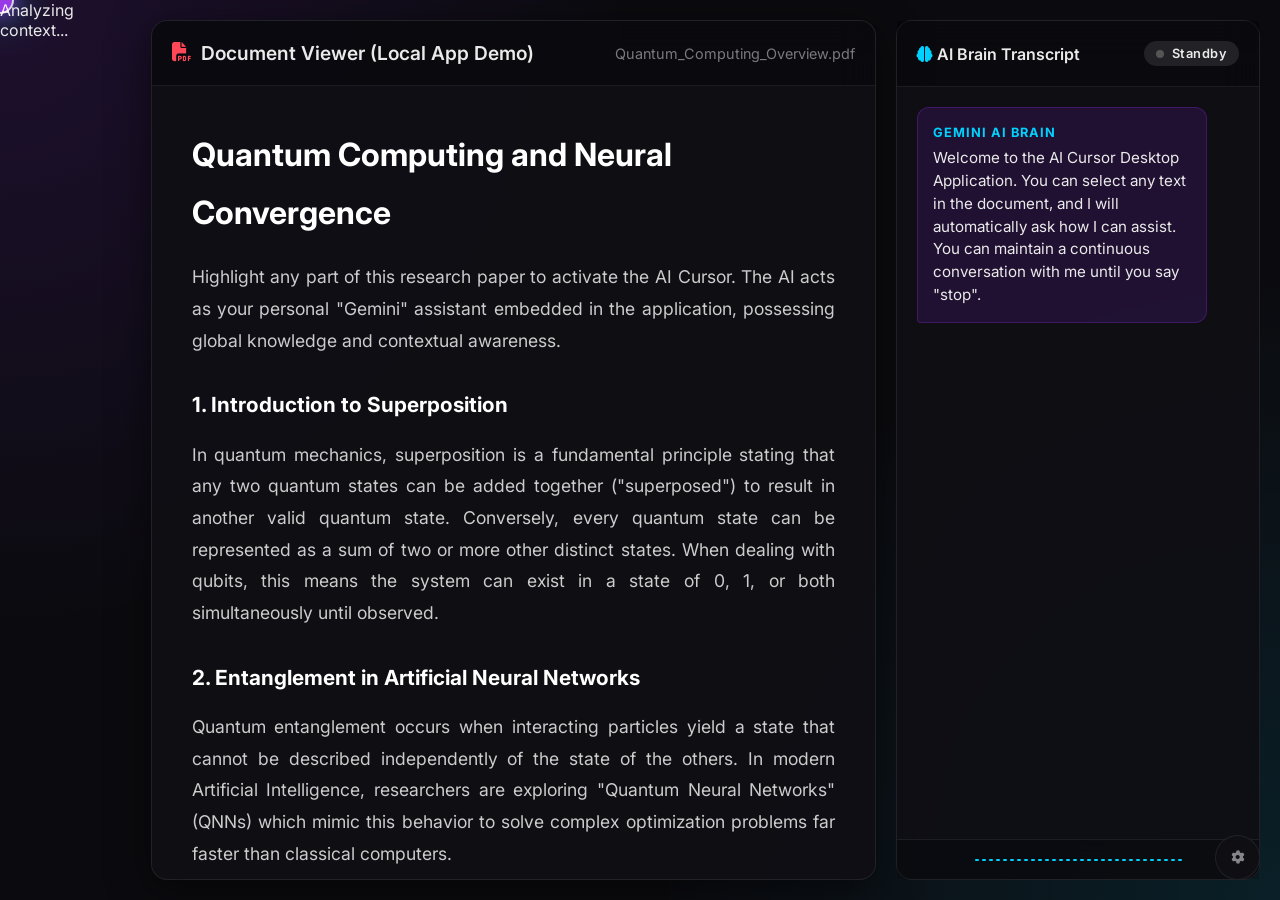
<file: index.html>
<!DOCTYPE html>
<html lang="en">
<head>
    <meta charset="UTF-8">
    <meta name="viewport" content="width=device-width, initial-scale=1.0">
    <title>AI Cursor | Desktop Application</title>
    <link href="https://fonts.googleapis.com/css2?family=Inter:wght@300;400;600;700&display=swap" rel="stylesheet">
    <link rel="stylesheet" href="https://cdnjs.cloudflare.com/ajax/libs/font-awesome/6.4.0/css/all.min.css">
    <script src="https://code.jquery.com/jquery-3.7.1.min.js"></script>
    <style>
        :root {
            --primary: #8a2be2; /* Deep purple */
            --secondary: #00d2ff;
            --bg: #0b0b0f;
            --panel-bg: rgba(15, 15, 20, 0.9);
            --border: rgba(255, 255, 255, 0.08);
            --cursor-size: 24px;
        }

        * {
            margin: 0;
            padding: 0;
            box-sizing: border-box;
            font-family: 'Inter', sans-serif;
            cursor: none !important; 
        }

        body {
            background: var(--bg);
            color: #eaeaea;
            overflow: hidden;
            height: 100vh;
            width: 100vw;
            display: flex;
            background-image: radial-gradient(circle at top left, rgba(138,43,226,0.15) 0%, transparent 40%),
                              radial-gradient(circle at bottom right, rgba(0,210,255,0.1) 0%, transparent 40%);
        }

        /* --- AI Cursor --- */
        #ai-cursor {
            position: fixed;
            width: var(--cursor-size);
            height: var(--cursor-size);
            background: var(--primary);
            border-radius: 50%;
            pointer-events: none;
            z-index: 10000;
            mix-blend-mode: screen;
            box-shadow: 0 0 20px var(--primary), 0 0 40px var(--secondary);
            display: flex;
            align-items: center;
            justify-content: center;
            transition: width 0.3s, height 0.3s, background 0.3s;
        }

        #ai-cursor::after {
            content: '';
            position: absolute;
            width: 100%;
            height: 100%;
            border-radius: 50%;
            border: 2px solid rgba(255,255,255,0.8);
            animation: pulse-ring 2s infinite;
        }

        @keyframes pulse-ring {
            0% { transform: scale(1); opacity: 0.8; }
            100% { transform: scale(2.5); opacity: 0; }
        }

        .cursor-trail {
            position: fixed;
            width: 6px;
            height: 6px;
            background: var(--secondary);
            border-radius: 50%;
            pointer-events: none;
            opacity: 0.3;
            z-index: 9999;
        }

        /* --- Layout --- */
        .app-container {
            display: flex;
            width: 100%;
            height: 100%;
            padding: 20px;
            gap: 20px;
        }

        /* Content Area */
        .doc-area {
            flex: 2;
            background: var(--panel-bg);
            border: 1px solid var(--border);
            border-radius: 16px;
            display: flex;
            flex-direction: column;
            backdrop-filter: blur(20px);
            box-shadow: 0 10px 40px rgba(0,0,0,0.5);
            overflow: hidden;
        }

        .doc-header {
            padding: 20px;
            border-bottom: 1px solid var(--border);
            display: flex;
            justify-content: space-between;
            align-items: center;
            background: rgba(0,0,0,0.3);
        }

        .doc-header h2 {
            font-size: 1.2rem;
            font-weight: 600;
            display: flex;
            align-items: center;
            gap: 10px;
        }

        .doc-content {
            padding: 40px;
            overflow-y: auto;
            flex: 1;
            line-height: 1.8;
            font-size: 1.1rem;
            color: #ccc;
        }

        .doc-content h1 { color: #fff; margin-bottom: 20px; font-size: 2rem; }
        .doc-content h3 { color: #fff; margin: 30px 0 15px 0; font-size: 1.3rem; }
        .doc-content p { margin-bottom: 20px; text-align: justify; }
        
        ::selection {
            background: rgba(138,43,226,0.4);
            color: #fff;
        }

        /* Sidebar - Transcript */
        .sidebar {
            flex: 1;
            background: var(--panel-bg);
            border: 1px solid var(--border);
            border-radius: 16px;
            display: flex;
            flex-direction: column;
            backdrop-filter: blur(20px);
            min-width: 350px;
        }

        .sidebar-header {
            padding: 20px;
            border-bottom: 1px solid var(--border);
            background: rgba(0,0,0,0.3);
            display: flex;
            justify-content: space-between;
            align-items: center;
        }

        .status-badge {
            font-size: 0.8rem;
            padding: 5px 12px;
            border-radius: 20px;
            background: rgba(255,255,255,0.1);
            display: flex;
            align-items: center;
            gap: 8px;
            font-weight: 600;
            letter-spacing: 0.5px;
        }
        
        .status-dot {
            width: 8px;
            height: 8px;
            background: #555;
            border-radius: 50%;
            transition: 0.3s;
        }
        
        .status-dot.active {
            background: var(--secondary);
            box-shadow: 0 0 10px var(--secondary);
        }

        .transcript-area {
            flex: 1;
            padding: 20px;
            overflow-y: auto;
            display: flex;
            flex-direction: column;
            gap: 15px;
        }

        .msg-bubble {
            padding: 15px;
            border-radius: 12px;
            font-size: 0.95rem;
            line-height: 1.5;
            animation: slideIn 0.3s ease-out;
            max-width: 90%;
        }

        @keyframes slideIn {
            from { opacity: 0; transform: translateY(10px); }
            to { opacity: 1; transform: translateY(0); }
        }

        .user-msg {
            background: rgba(255,255,255,0.05);
            border: 1px solid rgba(255,255,255,0.1);
            align-self: flex-end;
            border-bottom-right-radius: 4px;
        }

        .ai-msg {
            background: rgba(138,43,226,0.15);
            border: 1px solid rgba(138,43,226,0.3);
            align-self: flex-start;
            border-bottom-left-radius: 4px;
        }

        .ai-msg strong {
            color: var(--secondary);
            display: block;
            margin-bottom: 5px;
            font-size: 0.8rem;
            text-transform: uppercase;
            letter-spacing: 1px;
        }

        .user-msg strong {
            color: #aaa;
            display: block;
            margin-bottom: 5px;
            font-size: 0.8rem;
            text-transform: uppercase;
            letter-spacing: 1px;
        }

        .viz-container {
            display: flex;
            align-items: center;
            justify-content: center;
            gap: 3px;
            height: 40px;
            padding: 10px;
            border-top: 1px solid var(--border);
            background: rgba(0,0,0,0.2);
        }

        .viz-bar {
            width: 4px;
            height: 2px;
            background: var(--secondary);
            border-radius: 2px;
            transition: height 0.1s ease;
        }

        /* Settings Modal */
        .settings-overlay {
            position: fixed;
            top: 0; left: 0; width: 100%; height: 100%;
            background: rgba(0,0,0,0.8);
            backdrop-filter: blur(10px);
            z-index: 20000;
            display: none;
            align-items: center; justify-content: center;
        }

        .settings-card {
            background: var(--panel-bg);
            border: 1px solid var(--primary);
            padding: 40px;
            border-radius: 24px;
            width: 450px;
            text-align: center;
            box-shadow: 0 0 50px rgba(138, 43, 226, 0.4);
        }

        .settings-card h2 { margin-bottom: 10px; color: var(--secondary); }
        .settings-card p { font-size: 0.9rem; opacity: 0.7; margin-bottom: 20px; }
        
        .api-input-wrap {
            background: rgba(255,255,255,0.05);
            padding: 5px;
            border-radius: 12px;
            border: 1px solid var(--border);
            display: flex;
            margin-bottom: 20px;
        }

        .api-input-wrap input {
            flex: 1;
            background: none;
            border: none;
            color: white;
            padding: 10px 15px;
            font-size: 1rem;
            outline: none;
        }

        .btn-save {
            background: linear-gradient(45deg, var(--primary), var(--secondary));
            border: none;
            color: white;
            padding: 12px 30px;
            border-radius: 10px;
            font-weight: 600;
            cursor: pointer;
            transition: 0.3s;
        }

        .btn-settings-toggle {
            position: absolute;
            bottom: 20px;
            right: 20px;
            width: 45px;
            height: 45px;
            background: var(--panel-bg);
            border: 1px solid var(--border);
            border-radius: 50%;
            display: flex;
            align-items: center; justify-content: center;
            color: rgba(255,255,255,0.5);
            transition: 0.3s;
            z-index: 10001;
        }
        
        .btn-settings-toggle:hover {
            color: var(--secondary);
            border-color: var(--secondary);
            transform: rotate(45deg);
        }
    </style>
</head>
<body>

    <div id="ai-cursor"></div>
    <div id="selection-tip">Analyzing context...</div>

    <div class="settings-overlay" id="settings-overlay">
        <div class="settings-card">
            <i class="fas fa-microchip fa-3x" style="color: var(--primary); margin-bottom: 20px;"></i>
            <h2>Neural Link Config</h2>
            <p>Enter your Gemini API Key to activate the global brain. Your key stays in this browser.</p>
            <div class="api-input-wrap">
                <input type="password" id="api-key-input" placeholder="AIzaSyA...">
            </div>
            <button class="btn-save" id="save-settings">CONNECT BRAIN</button>
            <p style="margin-top: 20px; font-size: 0.7rem;">Don't have a key? Get one at aistudio.google.com</p>
        </div>
    </div>

    <button class="btn-settings-toggle" id="open-settings">
        <i class="fas fa-cog"></i>
    </button>

    <div class="app-container">
        <!-- Main Document Area -->
        <main class="doc-area">
            <div class="doc-header">
                <h2><i class="fas fa-file-pdf" style="color: #ff4757;"></i> Document Viewer (Local App Demo)</h2>
                <span style="opacity: 0.5; font-size: 0.9rem;">Quantum_Computing_Overview.pdf</span>
            </div>
            <div class="doc-content">
                <h1>Quantum Computing and Neural Convergence</h1>
                <p>Highlight any part of this research paper to activate the AI Cursor. The AI acts as your personal "Gemini" assistant embedded in the application, possessing global knowledge and contextual awareness.</p>
                
                <h3>1. Introduction to Superposition</h3>
                <p>In quantum mechanics, superposition is a fundamental principle stating that any two quantum states can be added together ("superposed") to result in another valid quantum state. Conversely, every quantum state can be represented as a sum of two or more other distinct states. When dealing with qubits, this means the system can exist in a state of 0, 1, or both simultaneously until observed.</p>
                
                <h3>2. Entanglement in Artificial Neural Networks</h3>
                <p>Quantum entanglement occurs when interacting particles yield a state that cannot be described independently of the state of the others. In modern Artificial Intelligence, researchers are exploring "Quantum Neural Networks" (QNNs) which mimic this behavior to solve complex optimization problems far faster than classical computers.</p>

                <h3>3. The Role of the AI Cursor</h3>
                <p>This localized desktop application employs an AI Cursor. By merely highlighting text like <b>"Quantum Neural Networks"</b>, the AI automatically wakes up, listens to your continuous audio stream, and provides precise, internet-backed explanations on the fly.</p>
            </div>
        </main>

        <!-- Right Sidebar - Transcript -->
        <aside class="sidebar">
            <div class="sidebar-header">
                <h3 style="font-size: 1rem; font-weight: 600;"><i class="fas fa-brain" style="color: var(--secondary);"></i> AI Brain Transcript</h3>
                <div class="status-badge" id="status-badge">
                    <div class="status-dot" id="status-dot"></div>
                    <span id="status-text">Standby</span>
                </div>
            </div>
            
            <div class="transcript-area" id="transcript">
                <div class="msg-bubble ai-msg">
                    <strong>Gemini AI Brain</strong>
                    Welcome to the AI Cursor Desktop Application. You can select any text in the document, and I will automatically ask how I can assist. You can maintain a continuous conversation with me until you say "stop".
                </div>
            </div>

            <div class="viz-container" id="viz">
                <!-- Audio visualizer bars -->
            </div>
        </aside>
    </div>

    <script>
        $(document).ready(function() {
            const $cursor = $('#ai-cursor');
            const $transcript = $('#transcript');
            const $tip = $('#selection-tip');
            const $statusText = $('#status-text');
            const $statusDot = $('#status-dot');
            
            // Generate visualizer bars
            const $viz = $('#viz');
            for(let i=0; i<30; i++) {
                $viz.append('<div class="viz-bar"></div>');
            }

            // --- Custom 1:1 Cursor ---
            let mX = 0, mY = 0, cX = 0, cY = 0;
            $(window).on('mousemove', function(e) {
                mX = e.clientX;
                mY = e.clientY;
                createTrail(mX, mY);
            });

            function updateCursor() {
                cX += (mX - cX) * 0.25;
                cY += (mY - cY) * 0.25;
                $cursor.css('transform', `translate3d(${cX - 12}px, ${cY - 12}px, 0)`);
                requestAnimationFrame(updateCursor);
            }
            updateCursor();

            function createTrail(x, y) {
                const $t = $('<div class="cursor-trail"></div>').css({ left: x - 3, top: y - 3 });
                $('body').append($t);
                setTimeout(() => $t.fadeOut(300, function(){ $(this).remove(); }), 50);
            }

            // --- Voice Engine ---
            const SpeechRecognition = window.SpeechRecognition || window.webkitSpeechRecognition;
            let recognition;
            let isTTSPlaying = false;
            let currentMode = 'IDLE'; // IDLE, CONTINUOUS_CHAT
            let selectedContext = "";

            if (SpeechRecognition) {
                recognition = new SpeechRecognition();
                recognition.continuous = true;
                recognition.interimResults = false;
                
                recognition.onstart = () => {
                    $statusText.text('Listening...');
                    $statusDot.addClass('active');
                    $cursor.css({'background': 'var(--secondary)', 'transform': 'scale(1.2)'});
                    startViz();
                };

                recognition.onresult = (e) => {
                    const text = e.results[e.results.length - 1][0].transcript.trim();
                    if(text.length > 0) {
                        appendTranscript('user', text);
                        handleQuery(text);
                    }
                };

                // Continuous loop unless specifically stopped
                recognition.onend = () => {
                    if(currentMode === 'CONTINUOUS_CHAT' && !isTTSPlaying) {
                        recognition.start();
                    } else if (currentMode === 'IDLE') {
                        $statusText.text('Standby');
                        $statusDot.removeClass('active');
                        $cursor.css({'background': 'var(--primary)', 'transform': 'scale(1)'});
                        stopViz();
                    }
                };
            }

            // --- Text Selection Trigger ---
            $(document).on('mouseup', function(e) {
                const sel = window.getSelection().toString().trim();
                
                if(sel.length > 5) {
                    $tip.css({ left: e.clientX + 10, top: e.clientY - 30 }).fadeIn(200);
                    selectedContext = sel;
                    
                    // Activate Continuous Chat Mode
                    currentMode = 'CONTINUOUS_CHAT';
                    recognition?.stop(); // Stop if already running to reset
                    
                    const openingMsg = `I see you highlighted "${sel.substring(0, 30)}...". How can I help you with this? You can ask anything, and I'll keep listening until you say stop.`;
                    
                    setTimeout(() => {
                        aiSpeakAndLog(openingMsg, true);
                    }, 200);

                } else if(sel.length === 0) {
                    $tip.fadeOut(200);
                }
            });

            // --- Core AI Logic & API Connection ---
            async function callGemini(query) {
                const savedKey = localStorage.getItem('neural_link_key');
                
                if (!savedKey) {
                    aiSpeakAndLog("I cannot connect to my global brain. Please go to settings and enter your API Key.", false);
                    $('#settings-overlay').css('display', 'flex');
                    return;
                }

                // Ensure mic is OFF while AI is talking
                recognition?.stop();
                isTTSPlaying = true;
                
                $statusText.text('Thinking...');
                $statusDot.css('background', 'var(--primary)');

                const prompt = `
                    You are a highly intelligent AI Cursor assistant. 
                    The user is reading a document. 
                    Highlighted Context: "${selectedContext || 'None'}"
                    User Question: "${query}"
                    
                    Instructions:
                    1. Focus your answer on the highlighted context if available.
                    2. Maintain a professional but conversational tone.
                    3. Keep responses concise for voice audio.
                    4. Invite follow-up questions to maintain the continuous chat.
                `;

                try {
                    const url = `https://generativelanguage.googleapis.com/v1/models/gemini-1.5-pro:generateContent?key=${savedKey}`;
                    
                    const response = await fetch(url, {
                        method: 'POST',
                        headers: { 'Content-Type': 'application/json' },
                        body: JSON.stringify({
                            contents: [{ parts: [{ text: prompt }] }]
                        })
                    });

                    if (!response.ok) {
                        const errBody = await response.json();
                        throw new Error(`API Error: ${errBody.error ? errBody.error.message : response.statusText}`);
                    }

                    const data = await response.json();
                    const aiResponse = data.candidates[0].content.parts[0].text;
                    
                    aiSpeakAndLog(aiResponse, true);
                } catch (error) {
                    console.error("Gemini Error:", error);
                    aiSpeakAndLog("Neural Link Failure: " + error.message, true);
                }
            }

            // --- UI Interaction Logic ---
            $('#open-settings').click(() => $('#settings-overlay').css('display', 'flex'));
            
            $('#save-settings').click(() => {
                const key = $('#api-key-input').val().trim();
                if(key) {
                    localStorage.setItem('neural_link_key', key);
                    $('#settings-overlay').hide();
                    aiSpeakAndLog("Neural Link successfully established. Brain online.");
                }
            });

            // Close on background click
            $('#settings-overlay').click(function(e) {
                if(e.target === this) $(this).hide();
            });

            function appendTranscript(sender, text) {
                const isAI = sender === 'ai';
                const el = $(`
                    <div class="msg-bubble ${isAI ? 'ai-msg' : 'user-msg'}">
                        <strong>${isAI ? 'Gemini AI Brain' : 'You'}</strong>
                        ${text}
                    </div>
                `);
                $transcript.append(el);
                $transcript.scrollTop($transcript[0].scrollHeight);
            }

            function aiSpeakAndLog(msg, resumeListening = false) {
                isTTSPlaying = true;
                appendTranscript('ai', msg);
                
                const utt = new SpeechSynthesisUtterance(msg);
                utt.pitch = 0.95;
                utt.rate = 1.05;

                utt.onend = () => {
                    isTTSPlaying = false;
                    if(currentMode === 'CONTINUOUS_CHAT' && resumeListening) {
                        $statusText.text('Listening...');
                        setTimeout(() => {
                            try { recognition.start(); } catch(e) {}
                        }, 500);
                    }
                };
                
                window.speechSynthesis.speak(utt);
            }

            function handleQuery(query) {
                const lowerQ = query.toLowerCase();

                // Stop command
                if(lowerQ.includes('stop') || lowerQ === 'stop listening' || lowerQ.includes('shut up')) {
                    currentMode = 'IDLE';
                    aiSpeakAndLog("Microphone deactivated. System returning to standby.", false);
                    return;
                }

                if(isTTSPlaying) return;

                // Trigger real Gemini Brain
                callGemini(query);
            }

            // Visualizer animation
            let vizInterval;
            function startViz() {
                clearInterval(vizInterval);
                vizInterval = setInterval(() => {
                    $('.viz-bar').each(function() {
                        $(this).css('height', (Math.random() * 35 + 2) + 'px');
                    });
                }, 100);
            }
            function stopViz() {
                clearInterval(vizInterval);
                $('.viz-bar').css('height', '2px');
            }
        });
    </script>
</body>
</html>
</file>
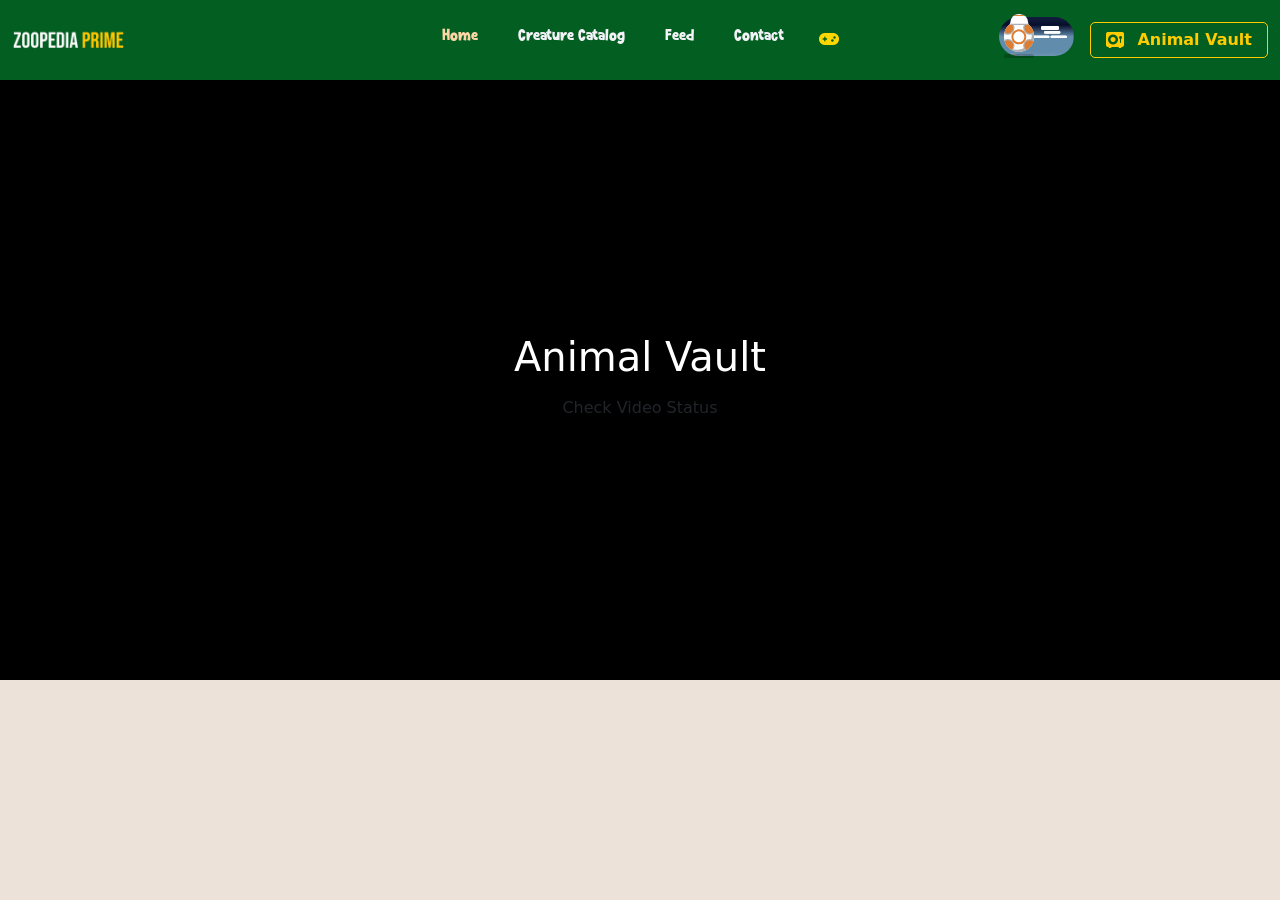
<file: characterprofile.html>
<!DOCTYPE html>
<html lang="en">
<head>
    <meta charset="UTF-8">
    <meta name="viewport" content="width=device-width, initial-scale=1.0">
   <link href="https://cdn.jsdelivr.net/npm/bootstrap@5.3.8/dist/css/bootstrap.min.css" rel="stylesheet">
   <script src="https://cdn.jsdelivr.net/npm/bootstrap@5.3.3/dist/js/bootstrap.bundle.min.js"></script>
   <link rel="stylesheet" href="mobileresponse.css">
   <script src="https://code.jquery.com/jquery-3.7.1.min.js"></script>
   <link rel="stylesheet" href="https://cdnjs.cloudflare.com/ajax/libs/font-awesome/6.5.1/css/all.min.css">
   <script src="animaldb.js"></script>
   <script src="videoban.js"></script>
   <script src="darkmode.js"></script>
   <link rel="stylesheet" href="style.css">
   <link rel="stylesheet" href="darkmode.css">
    <title>Document</title>
</head>







<body>



    <!-- navigation bar adjustments -->
<nav class="navbar navbar-expand-lg custom-nav" data-bs-theme="dark">
  <div class="container-fluid">
    <img src="img/Zoopedia logo.png" alt="Zoopedia Logo" class="nav-logo">

    <button class="navbar-toggler" type="button" data-bs-toggle="collapse" data-bs-target="#navbarNav">
      <span class="navbar-toggler-icon"></span>
    </button>

    <div class="collapse navbar-collapse" id="navbarNav">
      
      <ul class="navbar-nav mx-auto">
        <li class="nav-item">
          <a class="nav-link1" href="index.html">Home</a>
        </li>
        <li class="nav-item">
          <a class="nav-link2" href="prdouct catalog.html">Creature Catalog</a>
        </li>
        <li class="nav-item">
          <a class="nav-link3" href="about.html">Feed</a>
        </li>
        <li class="nav-item">
          <a class="nav-link4" href="contact.html">Contact</a>
        </li>
        <li class="nav-item">
    <a class="nav-link nav-game-trigger" href="gamepage.html">
        <i class="fas fa-gamepad"></i>
    </a>
</li>
      </ul>

      <div class="navbar-nav ms-auto vault-container">
 <div class="ms-auto me-3">
  <label class="bb8-toggle">
    <input class="bb8-toggle__checkbox" type="checkbox" id="darkModeToggle">
    <div class="bb8-toggle__container">
      <div class="bb8-toggle__scenery">
        <div class="bb8-toggle__star"></div>
        <div class="bb8-toggle__star"></div>
        <div class="bb8-toggle__star"></div>
        <div class="bb8-toggle__star"></div>
        <div class="bb8-toggle__star"></div>
        <div class="bb8-toggle__star"></div>
        <div class="bb8-toggle__star"></div>
        <div class="tatto-1"></div>
        <div class="tatto-2"></div>
        <div class="gomrassen"></div>
        <div class="hermes"></div>
        <div class="chenini"></div>
        <div class="bb8-toggle__cloud"></div>
        <div class="bb8-toggle__cloud"></div>
        <div class="bb8-toggle__cloud"></div>
      </div>
      <div class="bb8">
        <div class="bb8__head-container">
          <div class="bb8__antenna"></div>
          <div class="bb8__antenna"></div>
          <div class="bb8__head"></div>
        </div>
        <div class="bb8__body"></div>
      </div>
      <div class="artificial__hidden">
        <div class="bb8__shadow"></div>
      </div>
    </div>
  </label>
</div>
      <div class="navbar-nav ms-auto vault-container">
        <a class="nav-link vault-link" href="WildlifeVault.html">
          <i class="fa-solid fa-vault"></i> Animal Vault
        </a>
      </div>

    </div>
  </div>
</nav>



<header class="hero-banner">
    <video id="bg-video" autoplay muted loop playsinline>
        <source src="img/profiles/WhatsApp Video 2026-03-29 at 21.52.24.mp4" type="video/mp4">
        Your browser does not support the video tag.
    </video>

    <div class="banner-content">
        <h1 id="main-title">Animal Vault</h1>
        <button id="status-btn" class="btn">Check Video Status</button>
        <div id="status-display"></div>
    </div>
</header>
</file>
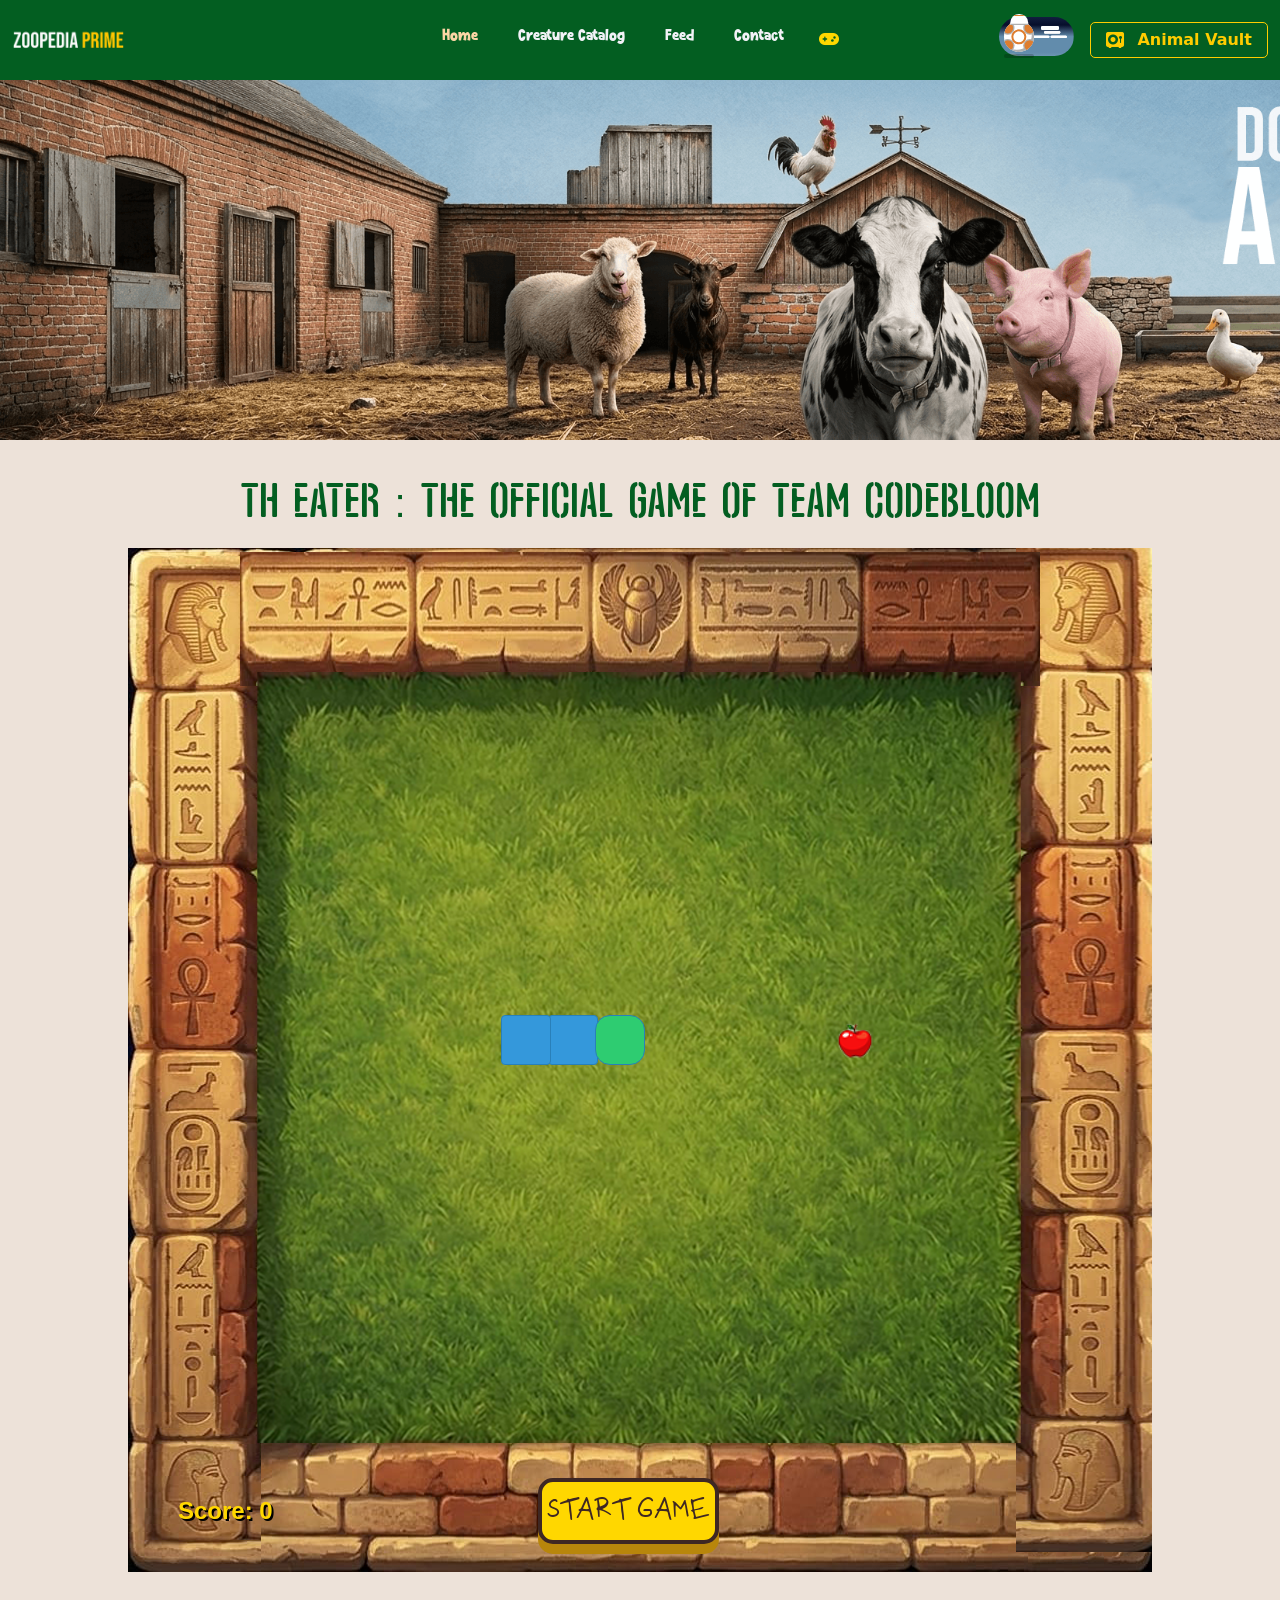
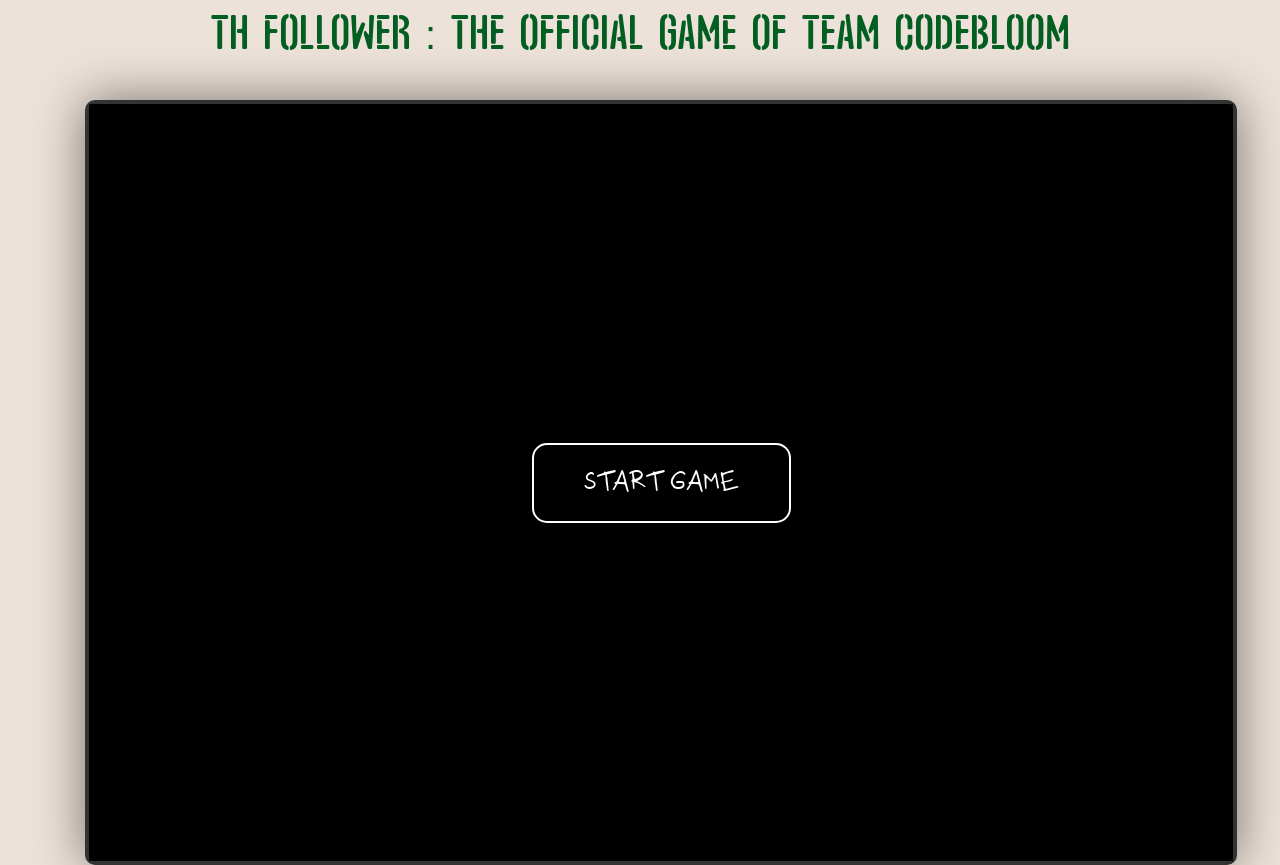
<file: gamepage.html>
<!DOCTYPE html>
<html lang="en">
<head>
    <meta charset="UTF-8">
    <meta name="viewport" content="width=device-width, initial-scale=1.0">
   <link href="https://cdn.jsdelivr.net/npm/bootstrap@5.3.8/dist/css/bootstrap.min.css" rel="stylesheet">
   <script src="https://cdn.jsdelivr.net/npm/bootstrap@5.3.3/dist/js/bootstrap.bundle.min.js"></script>
   <link rel="stylesheet" href="mobileresponse.css">
   <script src="https://code.jquery.com/jquery-3.7.1.min.js"></script>
   <link rel="stylesheet" href="https://cdnjs.cloudflare.com/ajax/libs/font-awesome/6.5.1/css/all.min.css">
   <script src="animaldb.js"></script>
   <script src="darkmode.js"></script>
   <script src="gamefuntion.js"></script>
   <link rel="stylesheet" href="style.css">
   <link rel="stylesheet" href="darkmode.css">
    <title>Document</title>
</head>







<body>



    <!-- navigation bar adjustments -->
<nav class="navbar navbar-expand-lg custom-nav" data-bs-theme="dark">
  <div class="container-fluid">
    <img src="img/Zoopedia logo.png" alt="Zoopedia Logo" class="nav-logo">

    <button class="navbar-toggler" type="button" data-bs-toggle="collapse" data-bs-target="#navbarNav">
      <span class="navbar-toggler-icon"></span>
    </button>

    <div class="collapse navbar-collapse" id="navbarNav">
      
      <ul class="navbar-nav mx-auto">
        <li class="nav-item">
          <a class="nav-link1" href="index.html">Home</a>
        </li>
        <li class="nav-item">
          <a class="nav-link2" href="prdouct catalog.html">Creature Catalog</a>
        </li>
        <li class="nav-item">
          <a class="nav-link3" href="about.html">Feed</a>
        </li>
        <li class="nav-item">
          <a class="nav-link4" href="contact.html">Contact</a>
        </li>
        <li class="nav-item">
    <a class="nav-link nav-game-trigger" href="gamepage.html">
        <i class="fas fa-gamepad"></i>
    </a>
</li>
      </ul>

      <div class="navbar-nav ms-auto vault-container">
 <div class="ms-auto me-3">
  <label class="bb8-toggle">
    <input class="bb8-toggle__checkbox" type="checkbox" id="darkModeToggle">
    <div class="bb8-toggle__container">
      <div class="bb8-toggle__scenery">
        <div class="bb8-toggle__star"></div>
        <div class="bb8-toggle__star"></div>
        <div class="bb8-toggle__star"></div>
        <div class="bb8-toggle__star"></div>
        <div class="bb8-toggle__star"></div>
        <div class="bb8-toggle__star"></div>
        <div class="bb8-toggle__star"></div>
        <div class="tatto-1"></div>
        <div class="tatto-2"></div>
        <div class="gomrassen"></div>
        <div class="hermes"></div>
        <div class="chenini"></div>
        <div class="bb8-toggle__cloud"></div>
        <div class="bb8-toggle__cloud"></div>
        <div class="bb8-toggle__cloud"></div>
      </div>
      <div class="bb8">
        <div class="bb8__head-container">
          <div class="bb8__antenna"></div>
          <div class="bb8__antenna"></div>
          <div class="bb8__head"></div>
        </div>
        <div class="bb8__body"></div>
      </div>
      <div class="artificial__hidden">
        <div class="bb8__shadow"></div>
      </div>
    </div>
  </label>
</div>
      <div class="navbar-nav ms-auto vault-container">
        <a class="nav-link vault-link" href="WildlifeVault.html">
          <i class="fa-solid fa-vault"></i> Animal Vault
        </a>
      </div>

    </div>
  </div>
</nav>




<!-- Predator Banner Section  -->
<section id="bannerdom">
    </section>


    <h1 class="Grids">TH EATER : THE OFFICIAL GAME OF TEAM CODEBLOOM</h1>

    <!-- GAME SECTION STARTS -->

    <!-- Game Board playing area -->

<div id="game-container">
    <div id="score-board">Score: 0</div>
    
    <div id="start-overlay">
        <button id="play-button">START GAME</button>
    </div>

    <div id="game-board"></div>
</div>

<h1 class="Grids">TH FOLLOWER : THE OFFICIAL GAME OF TEAM CODEBLOOM</h1>

<!-- Lizzard Game -->

<div id="game-over-overlay" style="display: none;">
    <div class="custom-popup-box">
        <img src="img/elements/popup when you fail to score.png" alt="Game Over" class="bean-img">
        
        <h1 id="final-score-number">0</h1>
        
        <button id="restart-button">TRY AGAIN</button>
    </div>
</div>



<div class="lizard-chamber">
        <div class="overlay">
            <button class="btn-spawn">START GAME</button>
        </div>
    </div>
</body>
</html>
</file>
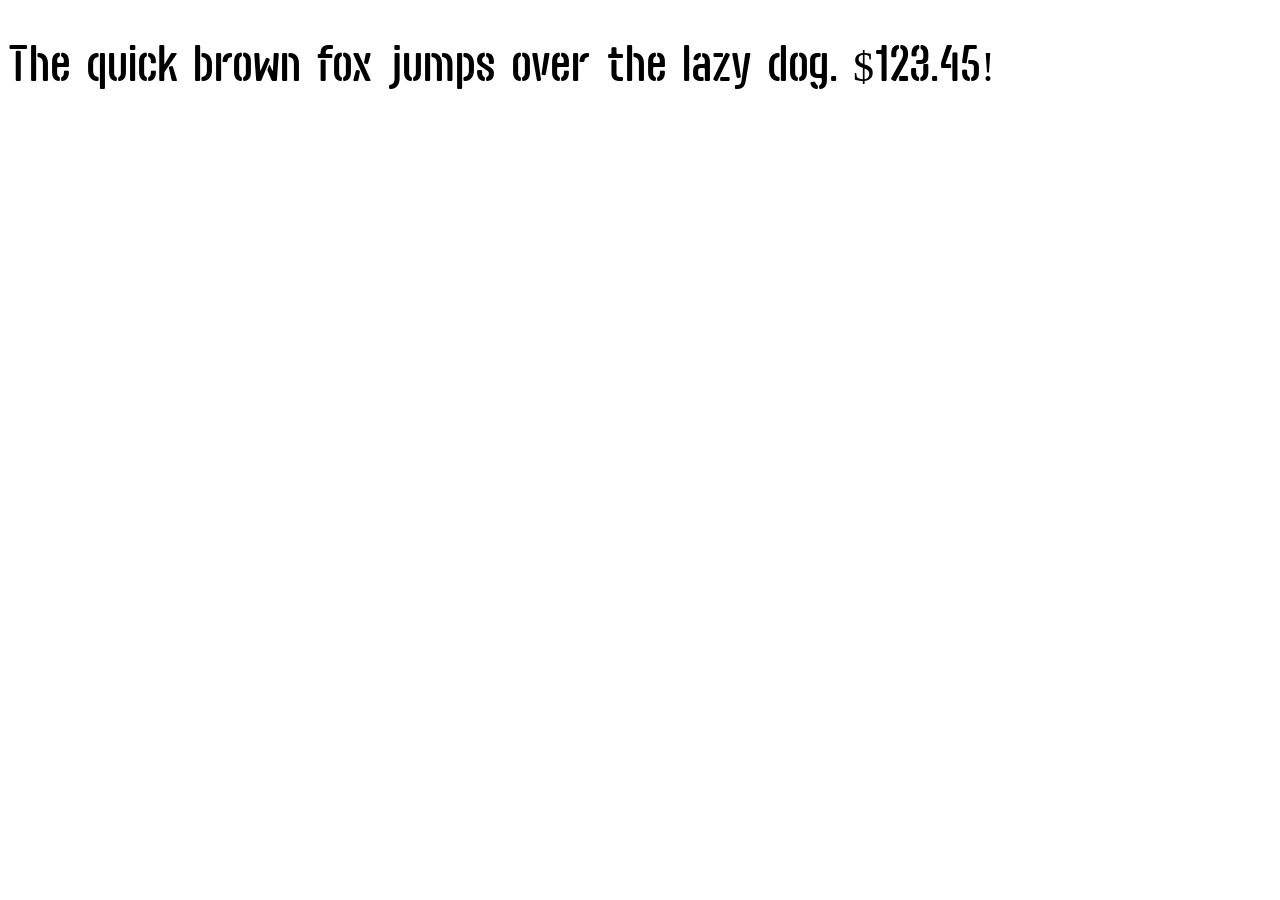
<file: fonts/spencer/Spencer.html>
<!DOCTYPE html PUBLIC "-//W3C//DTD XHTML 1.0 Strict//EN" "http://www.w3.org/TR/xhtml1/DTD/xhtml1-strict.dtd">
<html lang="en" xml:lang="en" xmlns="http://www.w3.org/1999/xhtml">
<head>
<meta content="text/html; charset=utf-8" http-equiv="content-type"/>
<meta content="en-us" http-equiv="Content-Language"/>
<title>Spencer Regular - Web Font Specimen</title>
<link rel="stylesheet" type="text/css" media="screen" href="Spencer.css" />
<style type="text/css" media="screen">
body { font-size: 42px; font-family: "Spencer", Georgia; }
</style>
</head>
<body>
<p contenteditable="true">The quick brown fox jumps over the lazy dog. $123.45!</p>
</body>
</html>
</file>
<file: mobileresponse.css>
/* --- MOBILE RESPONSIVE STYLES (Max-width: 576px) --- */
@media (max-width: 576px) {
    
    /* 1. Body & Background */
    body {
        /* On mobile, 'fixed' often breaks. 'scroll' is more reliable */
        background-attachment: scroll !important; 
        
        /* Focus the background on the center of the image */
        background-position: center center;
        
        /* Scale the image so it doesn't look stretched or pixelated */
        background-size: auto 100%; 
    }
    

.full-width-banner {
    /* 1. Swap the background image for mobile */
    background-image: url('img/banners/Did\ you\ know\ banner1\ for\ mob.png') !important; 
    
    /* 2. Adjust height for mobile aspect ratio */
    height: 350px !important; 
    background-size: cover;
    background-position: center;
    position: relative;
}




.btn-outline-primary2 {
    /* 3. Reset the desktop margin-bottom */
    margin-bottom: 0 !important; 
    
    /* 4. Use absolute positioning to place it exactly where you want on the mobile image */
    position: absolute;
    bottom: 180px; /* Adjust this value to move it up or down */
    left: 20%;
    transform: translateX(-50%);
    
    /* 5. Scale down the button slightly for small screens */
    padding: 10px 25px !important;
    font-size: 0.9rem;
}
    
    /* 2. Navigation Bar */
    .custom-nav {
        height: auto;
        padding: 10px 0;
    }
    .nav-logo {
        height: 35px; /* Smaller logo for mobile header */
    }
    #navbarNav {
        background-color: #035e21;
        padding: 20px 0;
        text-align: center;
    }
    .nav-link1, .nav-link2, .nav-link3, .nav-link4 {
        padding: 10px 0;
        display: block; /* Stack links vertically in the burger menu */
    }


    


            /* 3. Hero Banners mobile domestic animals  banner */
 #banneraboutus {
                background-image: url('img/banners/Join\ us.png'); 
        width: 100%;
        

        background-size: cover; 
        background-position: center;


        aspect-ratio: 16 / 9; 


        min-height: 300px; 
        
        display: flex;
        justify-content: center;
        align-items: center;
        padding: 20px;
    }



    
    /* 4. The Card Grid (2 per row) */
@media (max-width: 576px) {
    /* 1. Reset card height to fit content */
   .custom-card {
    border: 4px solid #035e21; 
    border-radius: 20px;      
    padding: 20px;             
    background-color: rgb(241, 227, 208);
    display: flex;
    flex-direction: column;
    height: 100%; /* Important for equal height rows */
}
}

    
 @media (max-width: 576px) {
    
    .maincardimg {
        display: block !important;       /* This is the key to making margins work */
        width: 128px !important;         /* Consistent size for the circles */
        height: 128px !important;
        border-radius: 50% !important;   /* Keeps it a perfect circle */
        object-fit: cover !important;    /* Ensures the animal face isn't stretched */
        
        /* Centering Logic */
        margin-left: -6px !important;    
        margin-right: auto !important;
        margin-top: -10px !important;    /* Pulls it slightly up if you want that overlapping look */
        margin-bottom: 15px !important;  /* Space between image and 'Lion/Tiger' text */
        
        border: 4px solid #035e21 !important; 
        background-color: #f1e3d0;        /* Matches your card background */
    }
    
 .card-body {
        text-align: center !important;   /* Centers the Title and Description */
        padding: 10px !important;

    }
}

    /* 3. Make sure the title and text align to center */
    .custom-card h4, 
    .custom-card p.card-text {
        text-align: center !important;
        width: 100%;
    }
}

    /* 5. Did You Know Banner */
    .full-width-banner {
        height: 300px;
    }
    .btn-outline-primary2 {
        margin-bottom: -180px; /* Adjust button position on the banner */
        padding: 10px 20px;
    }

    /* 6. Notes Section */
    .card-has-bg {
        min-height: 180px;
    }

    /* 7. Newsletter Section */
    .newsletter-banner .container {
        min-height: auto;
        padding: 20px 10px;
    }

    @media (max-width: 576px) {
    .newsletter-banner {
        /* Replace 'newsletter-mob.png' with your actual mobile filename */
        background-image: url('img/banners/newsletter\ banner\ mob.png') !important;
        
        /* Adjust padding for mobile if the image has a different focal point */
        padding: 40px 0; 
        background-position: center;
        background-size: cover;
    }

    .newsletter-banner .container {
    min-height: 350px; /* Gives the mobile image more vertical room to show */
}
}

    .newsletter-title {
        margin-left: 0;
        text-align: center;
        font-size: 1.4rem;
        transform: translateX(-40px);

    }
    .newsletter-form .input-group {
        margin-left: 0;
        margin-top: 20px;
        padding: 20px;
        right: 35px;
        transform: translateY(-95px);
    }

    /* 8. Footer */
    .footer-layout {
        grid-template-columns: 1fr; /* Stack footer sections vertically */
        gap: 40px;
        text-align: center;
    }
    .logo-main, .logo-accent {
        right: 0; /* Remove the offset positioning used for desktop */
    }
    .footer-section {
        padding: 0 20px;
    }
    
    /* 9. Pagination */
    .btn-outline-danger {
        width: 45px;
        height: 45px;
        font-size: 1rem;
    }
    .pagination-img {
        width: 25px;
        height: 25px;
    }


/* Mobile Navbar Fix */
@media (max-width: 991px) {
    #navbarNav {
        background-color: #035e21; /* Match your brand green */
        padding: 20px;
        border-radius: 0 0 15px 15px;
        text-align: center;
    }
    
    .nav-item {
        margin-bottom: 10px;
    }
}


        /* Mobile adjustment for Profile Picture on Single Prouct Page */
        @media (max-width: 576px) {
            .profile-icon {
                width: 250px;
                height: 250px;
                border-radius: 30px;
            }
        }


        /* Mobile Design forAbout and Contact */

        /* Mobile Responsive Adjustments */

/* 1. General Container Padding */
@media (max-width: 768px) {
    .container {
        padding-left: 20px;
        padding-right: 20px;
    }

    /* 2. Typography scaling */
    .Grids, .Teamtxt {
        font-size: 1.8rem;
        text-align: center;
        margin-top: 30px;
    }

    .Abouttext {
        font-size: 1.4rem;
        text-align: center;
    }

    /* 3. Navigation adjustments */
    .nav-logo {
        height: 40px; /* Smaller logo for mobile */
    }

    #team-section img {
        width: 100px;
        height: 100px;
    }

    /* 5. Table Responsiveness */
    .table-responsive {
        font-size: 0.85rem;
        overflow-x: auto;
    }

    /* 6. Contact Form & Info */
    .detailsector {
        padding: 15px;
        margin-bottom: 40px;
    }


    .custom-join-btn {
        padding: 8px 16px;
        font-size: 0.9rem;
        bottom: 10%; /* Adjust position so it doesn't cover faces in images */
        left: 50%;
        transform: translateX(-50%);
    }

    /* 8. Footer Layout */
    .footer-layout {
        display: flex;
        flex-direction: column;
        text-align: center;
        gap: 30px;
    }

    .store-buttons {
        justify-content: center;
    }
}

/* Extra Small Devices (Phones) */
@media (max-width: 480px) {
    #team-section .col-md-4 {
        width: 100%; /* Stack team members vertically on very small screens */
    }

    .footer-logo {
        font-size: 1.5rem;
    }
}


/* Base Styles for Desktop (ensure these exist) */
.content {
    display: flex;
    align-items: center;
    justify-content: space-between;
    padding: 50px;
    gap: 20px;
}

.text {
    flex: 1;
}

.image img {
    max-width: 100%;
    height: auto;
    border-radius: 10px;
}

/* --- Mobile Responsive Styles --- */
@media (max-width: 768px) {
    .content {
        flex-direction: column; /* Stacks text on top of image */
        padding: 20px;
        text-align: center; /* Centers text for better mobile aesthetics */
    }

    .text h2 {
        font-size: 1.8rem;
    }

    .text p {
        font-size: 1rem;
        line-height: 1.6;
    }

    .image {
        margin-top: 10px;
        width: 100%;
    }

    /* Removes the forced line breaks <br> on mobile for better flow */
    .text br {
        display: none;
    }
}

/* 2. Mobile-Only Logic */
@media (max-width: 767px) {
    .mobile-only-banner {
        width: 100%;
        height: 60vh; /* Adjust height to show more/less of your square image */
        object-fit: cover; /* This crops the 1080x1080 image to fit the screen */
    }

.custom-join-btn {
        /* Pushes the button down (85% from the top) */
        top: 78% !important; 
        
        /* Centers it horizontally */
        left: 10% !important;
        right: auto !important;
        
        /* Ensures the centering is mathematically perfect */
        transform: translateY(35px) !important;

        
        /* Mobile-friendly styling */
        width: 80%;
        padding: 12px 0 !important;
        font-size: 0.9rem !important;
        text-align: center;
    }

}
</file>
<file: style.css>
/* Font Family imports */

@font-face {
  font-family: 'Zurambifont';
  src: url('fonts/zurambi-font/Zurambi-m2Ea2.ttf') format('woff2');
  font-weight: normal;
  font-style: normal;
  font-display: swap;
}

@font-face {
  font-family: 'BebasNeuefont';
  src: url('fonts/Bebas_Neue/BebasNeue-Regular.ttf') format('woff2');
  font-weight: normal;
  font-style: normal;
  font-display: swap;
}

@font-face {
  font-family: 'Spancerfont';
  src: url('fonts/spencer/Spencer.otf') format('woff2');
  font-weight: normal;
  font-style: normal;
  font-display: swap;
}

@font-face {
  font-family: 'SFfontBold';
  src: url('fonts/sf-pro-display/SFPRODISPLAYBOLD.OTF') format('woff2');
  font-weight: normal;
  font-style: normal;
  font-display: swap;
}

@font-face {
  font-family: 'SFfontNomal';
  src: url('fonts/sf-pro-display/SFPRODISPLAYMEDIUM.OTF') format('woff2');
  font-weight: normal;
  font-style: normal;
  font-display: swap;
}

@font-face {
  font-family: 'wimpykid';
  src: url('fonts/wimpykid/WimpyKid.ttf') format('woff2');
  font-weight: normal;
  font-style: normal;
  font-display: swap;
}

@font-face {
  font-family: 'LionKing';
  src: url('fonts/Lionking/lion_king.ttf') format('woff2');
  font-weight: normal;
  font-style: normal;
  font-display: swap;
}




/* __________________________________________________________________________________________________________________________ */

body {
  background:#ede2d9;
  background-size: cover;
  background-position: center;
  background-repeat: no-repeat;
  background-attachment: fixed; /* Gives a fixed background so it moves  */
}


/* Make specific sections transparent to see the body image */
.container, .row, .card-wrapper {
  background-color: transparent !important;
}

/* Or use a slight tint so text stays readable */
.content-overlay {
  background-color: rgba(255, 255, 255, 0.7); /* 70% white transparency */
}


/* Navbar logo */
.nav-logo {
  height: 45px; /* Adjust this value based on your logo's design */
  width: auto;  /* Keeps the aspect ratio perfect */
  transition: transform 0.3s ease;
}

/* Optional: Slight pop effect when hovering the logo */
.nav-logo:hover {
  transform: scale(1.05);
}

/* Ensures the brand area doesn't have extra padding that pushes the nav links */
.navbar-brand {
  padding: 0;
  display: flex;
  align-items: center;
}

/* Nav bar vault icon add*/
/* Pushes the vault to the right and aligns items vertically */
.vault-container {
    display: flex;
    align-items: center;
}

/* Styles the link to look like a button/vault access */
/* Styling for the Vault button */
.vault-link {
    color: #ffcc00 !important; /* Gold/Yellow text */
    border: 1px solid #ffcc00; /* Matching border */
    padding: 5px 15px !important;
    border-radius: 5px;
    font-weight: bold;
    text-decoration: none;
    transition: 0.3s ease;
}

/* Hover effect for a "button" feel */
.vault-link:hover {
    background-color: #ffcc00;
    color: #1a1a1a !important; /* Dark text on hover */
}

/* Spacing between the icon and the text */
.vault-link i {
    margin-right: 8px;
}

/* Ensure centering works correctly on large screens */
@media (min-width: 992px) {
    .navbar-nav.mx-auto {
        position: absolute;
        left: 50%;
        transform: translateX(-50%);
    }
}

/* NAV BAR GAME ICON CSS */

.nav-game-trigger {
    color: #ffffff !important;
    font-weight: 600;
    transition: all 0.3s ease;
    padding: 8px 15px !important;
    
}

.nav-game-trigger:hover {
    color: #9c27b0 !important; /* Apple Purple Text */
    text-shadow: 0 0 8px rgba(156, 39, 176, 0.6);
    transform: scale(1.05);
}

.nav-game-trigger i {
    margin-right: 5px;
    color: #ffd700; /* Gold icon to match the Egyptian game theme */
}

/* Target the nav-link specifically containing the gamepad */
.nav-item .nav-link {
    display: flex;
    align-items: center; /* Centers the icon vertically with the text */
    height: 100%; /* Ensures it uses the full height of the navbar */
}

.nav-link i, .nav-link span {
    line-height: 1; /* Prevents extra spacing from font line-height */
    vertical-align: middle;
    margin-bottom: 2px; /* Fine-tune adjustment if it still looks a hair off */
}

/* Hero Section Banner Css*/
#bannerabout{
    background-image: url('img/banners/hero\ serction\ home.png');
    height: 40vh;
    background-size: cover;
    justify-content: center;
    text-align: center;
    flex-direction: column;
    padding: 14px;
}


/* --- Adjustments for Mobile Devices (max-width: 768px) --- */
@media (max-width: 576px ) {
    #bannerabout {
        /* DIFFERENT, smaller, or differently cropped image for mobile */
        background-image: url('img/banners/hero\ serction\ home\ mob.png');

        /* Reduced height for mobile so it doesn't take up the whole screen */
        height: 30vh;
    }
}




/* 1. The Card Container/Wrapper */


.Grids {
    color: #035e21;
    margin-top: 40px;
    text-align: center;
    font-family: 'Spancerfont', sans-serif;
    margin-bottom: 20px;
}

.custom-card {
    border: 4px solid #035e21; 
    border-radius: 20px;      
    padding: 20px;             
    background-color: rgb(241, 227, 208);
    display: flex;
    flex-direction: column;
    /* This ensures the card doesn't grow based on content */
    height: 550px; 
      transition: all 0.3s ease;
    backface-visibility: hidden;
}

#animalContainer {
    perspective: 1000px; /* This creates the 3D depth */
}


.maincardimg {
    border-radius: 20px;
    width: 100%;
    height: 250px; /* Fixed height so all 8 images match */
    object-fit: contain; /* Prevents images from stretching */
}

h4 {
    text-align: center;
    font-family: 'Spancerfont', sans-serif;
    margin-top: 30px;
    
}

p {
    text-align: left;
    font-family: 'Zurambifont', sans-serif;
    font-size: medium;
    
    /* FIX: This reserves space for exactly 4-5 lines of text */
    min-height: 120px; 
    max-height: 120px;
    overflow: hidden; /* This prevents extra text from spilling out */
    
    margin-bottom: 10px;
}

.btn-primary {
    background-color: #035e21; 
    border: none;
    display: block;
    margin: auto auto 0 auto; /* The '0' at the bottom keeps it at the very base */
    width: fit-content; /* Ensures the button doesn't stretch to full width */
}



.custom-nav {
  background-color: #035e21 !important; 
  height: 80px; /* Gives the bar a consistent height */
}

/* Centers the entire link container */
#navbarNav {
  justify-content: center; 
}

/* Combined styles for all links */
.nav-link1, .nav-link2, .nav-link3, .nav-link4 {
  color: rgb(252, 214, 165) !important;
  text-decoration: none !important; /* Removes the underline */
  font-family: 'Zurambifont', sans-serif; /* Modern, clean font */
  font-weight: 500;
  padding: 0 20px; /* Creates the horizontal spacing (instead of 'left: %') */
  transition: all 0.3s ease; /* Smooth transition for hover */
  display: inline-block;
}

/* Hover State */
.nav-link1:hover, .nav-link2:hover, .nav-link3:hover, .nav-link4:hover {
  color: #ffffff !important; /* Turns white on hover */
  transform: translateY(-2px); /* Subtle lift effect */
}

/* Current/Active Page State */
.active {
  color: #ffffff !important;
  font-weight: 700;
  border-bottom: 2px solid #ffffff; /* Adds a clean line under the current page */
}

/*did you know banner*/

.full-width-banner {
    background-image: url('img/banners/Did\ you\ know\ banner1\ darkmode.png.jpg');
    height: 40vh;
    background-size: cover;
    justify-content: center;
    text-align: center;
    flex-direction: column;
    padding: 14px;
}

.btn-outline-primary2 {
  margin-top: 220px; /* Physically pushes the button up from the bottom edge */
}

/* Targeting your specific button class */
.btn-outline-primary2 {
  color: #eeb600;          /* Dark brown text */
  border-color: #ffd000;   /* Dark brown border */
  background-color: transparent;
  padding: 15px 35px;
  font-weight: 600;
  transition: all 0.3s ease;
  border-radius: 4px;      /* Adjust for rounded or sharp corners */
}

/* Hover effect: Fills with brown, text turns white */
.btn-outline-primary2:hover {
  background-color: #5d4037;
  border-color: #5d4037;
  color: #ffffff;
  transform: translateY(-2px); /* Subtle lift effect */
  box-shadow: 0 4px 8px rgba(0,0,0,0.1);
}

/* Active/Click effect */
.btn-outline-primary2:active {
  background-color: #3e2723; /* Even darker brown when clicked */
  transform: translateY(0);
}






/* Note Section using bootstrap */

.Notes {
    color: #035e21;
    font-family: Arial, sans-serif;
    text-align: center;
    font-family: 'Zurambifont', sans-serif;

  }
/* SHARED STYLES: This handles the look and feel */
.card-has-bg {
  background-size: cover;
  background-position: center;
  border: none;
  min-height: 250px;
  overflow: hidden; /* Keeps the corners rounded */
}


.notebutton{
  color: red;
}




/* ================= CONTAINERS ================= */
.notes-section {
  background-image: url("img/banners/bg.webp"); /* Vibrant Purple Background */
  background-size: cover;      /* Scales image to fit the entire container */
  background-position: center;   /* Centers the focal point of the photo */
  background-repeat: no-repeat;
  padding: 80px 0;

  /* --- Adjustments for Mobile Devices (max-width: 768px) --- */
@media (max-width: 576px ) {
    #banneraboutus {
        /* DIFFERENT, smaller, or differently cropped image for mobile */
        background-image: url('img/banners/jointeam\ mob.jpg');
         

        /* Reduced height for mobile so it doesn't take up the whole screen */
        height: 30vh;
    }
}

}

.tinytalk-card {
  position: relative;
  border-radius: 40px; /* Large, rounded corners */
  padding: 40px;
  min-height: 500px;
  overflow: hidden;
  display: flex;
  flex-direction: column;
  box-shadow: 0 10px 40px rgba(0,0,0,0.15);
}

.bg-1 { background-color: #a393eb; } 
.bg-2 { background-color: #00a8e8; } 
.bg-3 { background-color: #ffda79; }
.bg-4 { background-color: #ffabe1; }

/* ================= BACKGROUND TEXT ================= */
.card-bg-text {
  position: absolute;
  top: 50%;
  left: 50%;
  transform: translate(-50%, -50%);
  width: 130%; /* Stretches beyond the card */
  font-family: 'Zurambifont', Gadget, sans-serif;
  font-weight: 900;
  font-size: 7rem;
  line-height: 0.8;
  color: rgba(255, 255, 255, 0.5); /* Semi-transparent watermark */
  z-index: 1;
  text-align: center;
  pointer-events: none;
  font-stretch: expanded;
}

/* ================= THE PEBBLE-SHAPED IMAGE FRAME ================= */
.card-content {
  position: relative;
  z-index: 2; /* Sits above the watermark text */
  width: 100%;
  flex-grow: 1;
  display: flex;
  align-items: center;
  justify-content: center;
}

.pebble-frame {
  width: 250px;
  height: 250px;
  background-color: #000; /* Dark inner pebble frame */
  border-radius: 40%; /* Creates the specific 'squircle' or pebble shape */
  overflow: hidden;
  display: flex;
  align-items: center;
  justify-content: center;
}

.speaker-photo {
  width: 100%;
  height: 100%;
  object-fit: cover; /* Crops the photo neatly into the pebble shape */
}

/* ================= TOP LABEL STYLING ================= */
.tinytalk-header-label {
  position: relative;
  z-index: 3;
  background-color: #000; /* Black label */
  color: #fff;
  font-family: 'BebasNeuefont', Gadget, sans-serif;
  font-weight: 900;
  font-size: 18px;
  letter-spacing: 2px;
  text-transform: uppercase;
  padding: 8px 18px;
  border-radius: 12px;
  width: fit-content;
  align-self: flex-start;
  margin-bottom: 20px;
}

.label-pink {
  background-color: #ff69b4; /* The specific pink for Cody's label */
}

/* ================= FOOTER ================= */
.tinytalk-footer {
  position: relative;
  z-index: 3;
  font-family: 'Arial Black', Gadget, sans-serif;
  font-weight: 900;
  font-size: 16px;
  color: #000;
  margin-top: auto;
}








/* CSS FOR NEWSLETTER SECTION */

/* 1. The Main Banner (Image Background) */
.newsletter-banner {
  /* Replace 'YOUR_IMAGE_URL' with the link to your photo */
  background-image: url('img/banners/newsletter\ banner.png');
  background-size: cover;      /* Scales image to fit the entire container */
  background-position: center;   /* Centers the focal point of the photo */
  background-repeat: no-repeat;
  color: white;
  padding: 20px 0;             /* Increased padding for a more spacious feel */
  font-family: 'Arial Black', sans-serif;
  
  /* Adds a subtle semi-transparent dark overlay so white text remains readable */
  position: relative;
}

/* Ensure the content is centered horizontally and vertically */
.newsletter-banner .container {
  display: flex;
  justify-content: center;
  align-items: center;
  min-height: 250px; /* Optional: gives the banner minimum height */
}


/* 2. Typography Styling */
.newsletter-title {
  font-style: italic;
  font-weight: 900;
  letter-spacing: 1px;
  margin-bottom: 5px;
  margin-left: 30px;
  font-family: 'Zurambifont', sans-serif; 
  color: rgb(252, 214, 165);
}

.newsletter-text {
  font-family: sans-serif;
  font-size: 0.95rem;
  font-weight: bold;
}

.highlight-text {
  color: #ffcc00; /* Gold/Yellow color for "special deals" */
}

/* 3. Input and Button Sizing */
.newsletter-form .input-group {
  max-width: 500px;
  margin-left: 200px; /* Aligns form to the right on desktop */
}

.newsletter-input {
  border-radius: 0; /* Squared edges as per image */
  border: none;
  height: 45px;
  padding-left: 15px;
  font-family: 'Zurambifont', sans-serif;
}

.btn-signup {
  background-color: #01500e; /* Very light green/white tint */
  color: rgb(252, 214, 165); /* Matching dark red text */
  border-radius: 0; /* Squared edges */
  font-weight: bold;
  padding: 0 25px;
  border: none;
  transition: 0.3s;
  font-family: 'Zurambifont', sans-serif;
  letter-spacing: 2px;
}

.btn-signup:hover {
  background-color: #013a0b;
  color: #bdb782;
}

/* Mobile Responsiveness */
@media (max-width: 768px) {
  .newsletter-banner { text-align: center; }
  .newsletter-form .input-group { margin: 20px auto 0; }
}

/* Footer Section Adjustment */

.site-footer {
  background-color: #0f0f0f;
  color: #e0e0e0;
  padding: 80px 0 30px 0; /* Generous top padding for breathing room */
  font-family: 'Inter', sans-serif;
}

.footer-container {
  max-width: 1200px;
  margin: 0 auto;
  padding: 0 40px;
}

/* 1. Spacing each section using CSS Grid */
.footer-layout {
  display: grid;
  grid-template-columns: 1.5fr 1fr 1.2fr; /* Creates distinct space between columns */
  gap: 80px; /* Equal spacing between the three sections */
  margin-bottom: 50px;
}

.section-title {
  color: #ffffff;
  font-size: 1.1rem;
  font-weight: 600;
  margin-bottom: 25px;
  text-transform: uppercase;
  letter-spacing: 1px;
  
}

/* 1. Center the Titles */
.section-title, .footer-logo {
  text-align: center;
  width: 100%;
}

/* 2. Center the Parent Columns */
.footer-section {
  display: flex;
  flex-direction: column;
  align-items: center; /* Centers items horizontally */
  text-align: center;    /* Centers the text lines */
}

/* 3. Center the Lists */
.footer-list {
  padding: 0;
  list-style: none;
  display: flex;
  flex-direction: column;
  align-items: center; /* Ensures the <a> tags are centered */
}

/* 4. Center the Store Buttons */
.store-buttons {
  display: flex;
  flex-direction: column;
  align-items: center; 
  gap: 15px;
}


/* 1. Color for "ZOOPEDIA" */
.logo-main {
  color: #ffffff; /* Clean White */
  font-family: 'BebasNeuefont', sans-serif; 
   position: relative;
  right: 15px;    
  letter-spacing: 3px;
  
}

/* 2. Color for "PRIME" */
.logo-accent {
  color: #ffcc00; /* Vibrant Gold/Yellow */
  font-family: 'BebasNeuefont', sans-serif; 
  position: relative;
  right: 10px;    
  letter-spacing: 3px;
}

/* 3. Optional: Color for the paragraph text below the logo */
.footer-description {
  color: #bbbbbb; /* Soft Grey so it doesn't distract from the logo */
  margin-top: 25px;
  font-size: 0.9rem;
  
}

/* Ensure the logo itself doesn't have a default color overriding these */
.footer-logo {
  font-weight: 800;
  letter-spacing: -1px;
  text-transform: uppercase;
}

/* 2. Styling the Links */
.footer-list {
  list-style: none;
  font-family: 'BebasNeuefont', sans-serif; 
  padding: 0;
}

.footer-list li {
  margin-bottom: 12px;
  align-items: center;
}

.footer-list a {
  color: #999;
  text-decoration: none;
  transition: color 0.3s ease;
}

.footer-list a:hover {
  color: #ffffff;
}

/* 3. App Store Section */
.store-buttons {
  display: flex;
  flex-direction: column; /* Stacks badges vertically */
  gap: 15px;
  margin-top: 20px;
}

.store-btn img {
  height: 40px; /* Consistent height for both badges */
  width: auto;
  transition: transform 0.2s ease;
}

.store-btn:hover img {
  transform: translateY(-3px);
}

/* 4. Bottom Divider and Credits */
.footer-divider {
  border: 0;
  border-top: 1px solid #222;
  margin-bottom: 25px;
}

.footer-credits {
  text-align: center;
  font-size: 14px;
  color: #ffcc00;
  font-family: 'BebasNeuefont', sans-serif; 
}


.footer-layout {
  display: grid;
  grid-template-columns: repeat(3, 1fr);
  gap: 100px; /* Increase this value for more space between columns */
}

/* Responsive adjustments */
@media (max-width: 992px) {
  .footer-layout {
    grid-template-columns: 1fr 1fr;
    gap: 40px;
  }
}

@media (max-width: 600px) {
  .footer-layout {
    grid-template-columns: 1fr;
    text-align: center;
  }
  .store-buttons {
    align-items: center;
  }
}




/* Banners for catalog pages */


 /* Adjustments for predators hero banner */

#bannerpred{
    background-image: url('img/banners/PREDATORS\ BANNER.png');
    height: 40vh;
    background-size: cover;
    justify-content: center;
    text-align: center;
    flex-direction: column;
    padding: 14px;
}


@media (max-width: 768px) {
    #bannerpred {
      background-image: url('img/banners/predbanmob.png');
        height: 33vh;            /* Slightly shorter height for mobile screens */
        padding: 20px 10px;      /* Adjust padding for smaller width */
        background-attachment: scroll; /* Ensures better performance on mobile browsers */
    }
  }





 /* Adjustments for domestic animals hero banner */

#bannerdom{
    background-image: url('img/banners/dommestic.png');
    height: 40vh;
    background-size: cover;
    justify-content: center;
    text-align: center;
    flex-direction: column;
    padding: 14px;
}


/* Adjustments for Mobile Devices (max-width: 768px) */
@media (max-width: 768px) {
    #bannerdom {
      background-image: url('img/banners/domesticmob.jpg');
        height: 30vh;            /* Slightly shorter height for mobile screens */
        padding: 20px 10px;      /* Adjust padding for smaller width */
        background-attachment: scroll; /* Ensures better performance on mobile browsers */
    }
  }

 /* Adjustments for crawlers hero banner */

#bannercrawl{
    background-image: url('img/banners/Crawler.png');
    height: 40vh;
    background-size: cover;
    justify-content: center;
    text-align: center;
    flex-direction: column;
    padding: 14px;
}

/* Adjustments for Mobile Devices (max-width: 768px) */
@media (max-width: 768px) {
    #bannercrawl {
      background-image: url('img/banners/crawler\ mob.jpg');
        height: 30vh;            /* Slightly shorter height for mobile screens */
        padding: 20px 10px;      /* Adjust padding for smaller width */
        background-attachment: scroll; /* Ensures better performance on mobile browsers */
    }
  }



 /* Adjustments for wild banner */

#bannerwild{
    background-image: url('img/banners/wild.png');
    height: 40vh;
    background-size: cover;
    justify-content: center;
    text-align: center;
    flex-direction: column;
    padding: 14px;
}

@media (max-width: 768px) {
    #bannerwild {
      background-image: url('img/banners/wild\ mob.jpg');
        height: 30vh;            /* Slightly shorter height for mobile screens */
        padding: 20px 10px;      /* Adjust padding for smaller width */
        background-attachment: scroll; /* Ensures better performance on mobile browsers */
    }
  }


 /* Adjustments for explore wild banner */

#bannerexpwild{
    background-image: url('img/banners/Explore\ the\ wild\ ban.jpg');
    height: 40vh;
    background-size: cover;
    justify-content: center;
    text-align: center;
    flex-direction: column;
    padding: 14px;
}

/* Adjustments for Mobile Devices (max-width: 768px) */
@media (max-width: 768px) {
    #bannerdom {
      background-image: url('img/banners/domesticmob.jpg');
        height: 30vh;            /* Slightly shorter height for mobile screens */
        padding: 20px 10px;      /* Adjust padding for smaller width */
        background-attachment: scroll; /* Ensures better performance on mobile browsers */
    }
  }



 /* Adjustments for about us hero banner */

/* Adjustments for Desktop */
#banneraboutus {
    /* Large image for desktop screens */
    background-image: url('img/banners/Join\ us.jpg');
    
    /* These properties ensure it looks good and centers content */
    height: 40vh;
    background-size: cover;
    background-position: center;
    background-repeat: no-repeat;
    display: flex;
    justify-content: center;
    align-items: center;
    text-align: center;
    flex-direction: column;
    padding: 14px;
    
}



/* Adjustments for Mobile Devices (max-width: 768px) */
@media (max-width: 768px) {
    #banneraboutus {
      background-image: url('img/banners/jointeam\ mob.jpg');
        height: 30vh;            /* Slightly shorter height for mobile screens */
        padding: 20px 10px;      /* Adjust padding for smaller width */
        background-attachment: scroll; /* Ensures better performance on mobile browsers */
    }
  }



 /* Adjustments for about us hero banner */

/* Adjustments for Desktop */
#bannercontactus {
    /* Large image for desktop screens */
    background-image: url('img/banners/CONTACT\ US.png');
    
    /* These properties ensure it looks good and centers content */
    height: 40vh;
    background-size: cover;
    background-position: center;
    background-repeat: no-repeat;
    display: flex;
    justify-content: center;
    align-items: center;
    text-align: center;
    flex-direction: column;
    padding: 14px;
}

/* --- Adjustments for Mobile Devices (max-width: 768px) --- */
@media (max-width: 576px ) {
    #bannercontactus {
        /* DIFFERENT, smaller, or differently cropped image for mobile */
        background-image: url('img/banners/contact\ mob.jpg');

        /* Reduced height for mobile so it doesn't take up the whole screen */
        height: 30vh;
    }
}




/* Pagination bar */

/* Custom Green Button Overrides */
.button-wrapper {
    display: flex;
    justify-content: center;
    align-items: center; /* Keeps them perfectly level */
    gap: 12px;
    margin-bottom: 15px;
}

.btn-outline-danger {
    color: #025209 !important;
    border: 3px solid #025209 !important;
    font-weight: bold;
    font-size: 1.2rem;
    
    /* Makes buttons large, uniform squares */
    width: 60px; 
    height: 60px;
    
    /* Centers content (number or image) */
    display: flex;
    align-items: center;
    justify-content: center;
    
    padding: 0; /* Remove padding to keep the square shape perfect */
    border-radius: 8px; /* Slightly rounded corners */
    transition: 0.3s;
    text-decoration: none;
}

/* FIX THE IMAGE SIZE HERE */
.pagination-img {
    width: 35px;  /* Increased size so it matches the numbers */
    height: 35px; /* Keeps it proportional */
    object-fit: contain; /* Prevents stretching */
}

/* Hover effect */
.btn-outline-danger:hover {
    background-color: #03960f !important;
    border-color: #03960f !important;
    color: white !important;
    transform: scale(1.05); /* Slight pop when hovering */
}


/*  CSS to override Single Produc Page */


/* Animal Profile Css */

        .animalprofile {
            padding: 40px 0;
            display: flex;
            justify-content: center;
        }

        .profile-icon {
            /* Size - adjusted for a prominent profile look */
            width: 320px; 
            height: 320px; 
            
            /* The "Rounded" Look */
            border-radius: 50px; /* High value for soft, modern corners */
            
            /* Fixes the "Squashed" look */
            object-fit: cover; 
            
            /* Branding & Styling */
            border: 8px solid #035e21; /* Matches your 'Grids' color */
            background-color: #f1e3d0;  /* Matches your 'custom-card' background */
            box-shadow: 0 15px 35px rgba(0, 0, 0, 0.2);
            
            /* Animation */
            transition: transform 0.3s ease;
        }

        .profile-icon:hover {
            transform: scale(1.02);
        }

/* Title and description */

/* Container for the text sections */
.details-section {
    max-width: 800px;
    margin: 40px auto;
    padding: 30px;
    background: rgba(255, 255, 255, 0.6); /* Semi-transparent white */
    backdrop-filter: blur(10px); /* Glass effect */
    border-radius: 30px;
    border-left: 10px solid #035e21; /* Thick wildlife-green accent */
    box-shadow: 0 10px 30px rgba(0, 0, 0, 0.05);
}

.KeyCharacteristics {
    text-align: left; /* Aligned left to match the border accent */
    margin-top: 0;
    font-family: 'Spancerfont', sans-serif; /* Using your existing project font */
    font-size: 36px;
    color: #035e21;
    text-transform: uppercase;
    letter-spacing: 2px;
    display: flex;
    align-items: center;
}

/* Adds a small leaf icon or dot before the title */
.KeyCharacteristics::before {
    content: "●";
    margin-right: 15px;
    font-size: 20px;
    color: #ffcc00; /* Gold accent from your footer logo */
}

.para {
    text-align: justify;
    font-family: 'Zurambifont', sans-serif; /* Your clean project font */
    font-size: 1.1rem;
    line-height: 1.8;
    color: #2c3e50;
    margin-top: 20px;
    padding-left: 35px; /* Offset to align with the title text */
    position: relative;
}

/* Decorative quote or bracket for a 'Researcher Note' feel */
.para::first-letter {
    font-size: 3rem;
    font-weight: bold;
    color: #035e21;
    float: left;
    margin-right: 10px;
    line-height: 1;
}

/* Single Product page join us toggle button */

.custom-join-btn {
      /* 1. Set a starting point */
    top: 80%; 
    right: 290px;

    /* 2. Use transform to move it from that point */
    /* Example: Move 100px right and 50px down */
    transform: translateX(180px) translateY(50px);
    background: rgba(255, 255, 255, 0.2); 
    backdrop-filter: blur(10px);          
    border: 2px solid #ffffff;            
    color: white;                         
    padding: 12px 30px;
    font-weight: bold;
    letter-spacing: 2px;
    transition: 0.3s ease;           

    
    /* This keeps it perfectly centered on the 'left' point you chose */
    transform: translate(-50%, -50%);   
}

.custom-join-btn:hover {
    background: #ffffff;
    color: #484e47;                       
    transform: translate(-50%, -50%) scale(1.1); 
}



/* ================= ABOUT CARDS ================= */
.about-card {
  background: #fff;
  padding: 30px 25px;
  border-radius: 12px;
  box-shadow: 0 5px 20px rgba(0, 0, 0, 0.08);
  transition: 0.3s;
  height: 100%;
}

.about-card:hover {
  transform: translateY(-8px);
  box-shadow: 0 10px 30px rgba(0, 0, 0, 0.15);
}

.about-card h3 {
  font-size: 22px;
  margin-bottom: 15px;
  color: #2c3e50;
}

.about-card p {
  font-size: 15px;
  color: #555;
  line-height: 1.6;
}

/* ================= TEAM SECTION ================= */
.team-section {
  text-align: center;
  height: auto;
}

.header {
  background: #0a680a;
  color: white;
  padding: 40px;
}

.header h1 {
  font-size: 40px;
  font-weight: bold;
  font-family: 'BebasNeuefont', sans-serif;
  letter-spacing: 2px;
}



/* Team cards */
.team-card {
  background: #fff;
  box-shadow: 0 4px 15px rgba(0,0,0,0.1);
  border-radius: 12px;
  height: 100%;
  margin: 30px;
}

.team-card img {
  width: 180px;
  height: 180px;
  object-fit: cover;
  border-radius: 50%;
  filter: grayscale(100%);
}

.team-card h3 {
  font-size: 18px;
  margin-top: 10px;
  font-family: 'SFfontBold', sans-serif;
  letter-spacing: 1px;

}

.team-card span {
  color: #8cc63f;
  font-weight: bold;
  display: block;
  margin-bottom: 10px;
}

.team-card p {
  font-size: 14px;
  color: #555;
  line-height: 1.6;
  font-family: 'SFfontBold', sans-serif;
}


/* bootstrap style table customization using external css  */

/* Centered Compact Wildlife Theme */
.wildlife-compact {
    font-size: 0.85rem;
    margin: 2rem auto !important; /* Forces centering and adds vertical breathing room */
    border-color: #D4AF37 !important;
    background-color: #fdfbf7;
    box-shadow: 0 4px 10px rgba(0,0,0,0.1); /* Optional: adds a nice lift */
}

/* Header Styling - Dark Green & Gold */
.wildlife-compact thead th {
    background-color: #1B3022 !important;
    color: #D4AF37 !important;
    border-bottom: 2px solid #D4AF37 !important;
    padding: 10px !important;
}

/* Row Styling */
.wildlife-compact td {
    border-color: rgba(212, 175, 55, 0.2) !important;
    padding: 8px !important;
    color: #1B3022;
}

/* Highlight the Year column */
.wildlife-compact td:first-child {
    background-color: rgba(27, 48, 34, 0.03); /* Very faint green tint */
    font-weight: bold;
}

/* Hover Effect */
.wildlife-compact tbody tr:hover {
    background-color: #f2ede0 !important;
}

/* Contact Us Css */
/* 1. The Header Background */
table.wildlife-table thead tr {
    background-color: #1b4332 !important; /* Deep Forest Green */
    color: white !important;
}

/* 2. The Header Text specifically */
table.wildlife-table thead th {
    background-color: inherit !important;
    color: white !important;
    border-bottom: 3px solid #582f0e; /* Earth Brown bottom border */
}

/* 3. Alternating Row Colors (Zebra Stripe) */
table.wildlife-table tbody tr:nth-of-type(odd) {
    background-color: #f0f7f4 !important; /* Soft Leaf Green */
}

table.wildlife-table tbody tr:nth-of-type(even) {
    background-color: #ffffff !important;
}

/* 4. The Labels (Left Column) */
.wildlife-label {
    font-weight: bold;
    color: #582f0e !important; /* Earth Brown */
}

/* 5. General Table Border */
table.wildlife-table {
    border: 2px solid #1b4332 !important;
    border-collapse: collapse;
}

/* 6. Fix for Bootstrap's default cell borders */
table.wildlife-table td {
    border-color: #d8e2dc !important;
}

.detailsector{
  margin-top: 60px;
  margin-bottom: 40px;
}


/* Social Media Btn Section */

/* Banner Container */
.banner {
 
  background: url('img/banners/FOLLOW\ FOR\ LAPTOP.jpg');
  height: 40vh;

    background-size: cover;
    background-position: center;
    background-repeat: no-repeat;
    display: flex;
    justify-content: center;
    align-items: center;
    text-align: center;
    flex-direction: column;
    padding: 14px;
    width: 100vw;
    position: relative;
    left: 50%;
    right: 50%;
    margin-left: -50vw;
     margin-right: -50vw;

     
     
}

/* Social Container */
.social-container {
  display: flex;
  gap: 20px;
  margin-top: 240px;
  margin-left: 40px;
  
}

/* Base Button Styles */
.btn-social {
  display: flex;
  gap: 10px;
  padding: 12px 24px;
  text-decoration: none;
  font-family: 'Segoe UI', Roboto, sans-serif;
  font-weight: 600;
  color: rgb(7, 3, 3);
  border-radius: 50px;
  transition: all 0.3s ease;
  backdrop-filter: blur(5px);
  border: 4px solid rgba(0, 0, 0, 0.3);
  background: rgba(0, 0, 0, 0.1);

}

/* Hover Effects */
.btn-social:hover {
  transform: translateY(-5px);
  box-shadow: 0 10px 20px rgba(0, 0, 0, 0.3);
}

/* Brand Specific Colors on Hover */
.btn-instagram:hover { background: #E1306C; border-color: #E1306C; }
.btn-twitter:hover { background: #999999; border-color: #333; }
.btn-linkedin:hover { background: #0077b5; border-color: #0077b5; }

/* Icon sizing */
.btn-social i {
  font-size: 1.2rem;
}



/* The Static Noise Layer for Filter */
.static-overlay {
    position: absolute;
    top: 0;
    left: 0;
    width: 100%;
    height: 100%;
    z-index: 10;
    pointer-events: none;
    display: none; /* Hidden by default */
    /* This creates the "grainy" TV look using a gradient */
    background: repeating-radial-gradient(#000 0 0.0001%, #fff 0 0.0002%) 50% 0/2500px 2500px,
                repeating-conic-gradient(#000 0 0.0001%, #fff 0 0.0002%) 50% 50%/2500px 2500px;
    background-blend-mode: difference;
    animation: tv-static 0.2s infinite;
    opacity: 0.8;
}

/* Make the static jump around like a real broken TV */
@keyframes tv-static {
    100% { background-position: 50% 0, 51% 51%; }
}

/* When this class is added, show the static and blur the image */
.signal-lost .static-overlay {
    display: block;
}

.signal-lost img {
    filter: grayscale(1) blur(2px);
}


.custom-card-tv {
    border: 4px solid #035e21; 
    border-radius: 20px;      
    padding: 20px;             
    background-color: rgb(241, 227, 208);
    display: flex;
    flex-direction: column;
    /* This ensures the card doesn't grow based on content */
    height: 550px; 
      transition: all 0.3s ease;
    backface-visibility: hidden;
}

/* Ensure the card image container is relative so the static sits on top */
.custom-card-tv {
    height: auto !important;      /* Allows the card to grow */
    min-height: 400px;           /* Optional: Keeps a consistent minimum size */
    overflow: visible !important; /* Ensures text isn't clipped */
    display: flex;
    flex-direction: column;
    
}


/* Using !important ensures this font is used even if other styles exist */
.custom-card-tv h5 {
    font-family: 'Zurambifont', sans-serif !important; 
    font-weight: bold;
    letter-spacing: 2px;
    margin-top: 15px;
}

.custom-card-tv p {
        font-family: 'HandilParaFont', sans-serif;
        margin-bottom: 40px;
}

/* Blur the button when locked */
.is-locked .btn {
    filter: blur(2px);
    opacity: 0.5;
    background: #444 !important;
    border-color: #666 !important;
    color: #888 !important;
}

/* Create the Red Cross overlay */
.is-locked .image-box::after {
    content: '✕';
    position: absolute;
    top: 50%;
    left: 50%;
    transform: translate(-50%, -50%);
    color: #ff0000;
    font-size: 80px;
    font-weight: bold;
    z-index: 10;
    text-shadow: 0 0 10px rgba(0,0,0,0.8);
    pointer-events: none;
}

/* Dim the image further when locked */
.is-locked .maincardimg {
    filter: grayscale(1) brightness(0.3);
}


/* Video Banner CSS */

.hero-banner {
    background-color: #000; /* Keeps the area black while the video buffers */
    position: relative;
    width: 100%;
    height: 600px;
    overflow: hidden;
    display: flex;
    align-items: center;
    justify-content: center;
}

#bg-video {
    object-fit: cover;
    width: 100%;
    height: 100%;
    /* Ensure the video is centered within your 600px height */
    position: absolute;
    top: 50%;
    left: 50%;
    transform: translate(-50%, -50%);
}
/* Optional: Add a dark overlay to make your white text pop */
.hero-banner::after {
    content: '';
    position: absolute;
    top: 0;
    left: 0;
    width: 100%;
    height: 100%;
    background: rgba(0, 0, 0, 0.4); /* 40% black overlay */
    z-index: 0;
}

/* Validation Icon in the form css in contact us page  */

/* Parent container needs to be the anchor */
.email-container {
    position: relative;
}

.validation-icon {
    position: absolute;
    right: 12px;
    top: 38px; /* Adjust based on your label height */
    display: none;
    font-weight: bold;
    z-index: 10;
}


#error-box {
    display: flex;
    flex-direction: column;
    align-items: center; /* Centers the button horizontally */
    position: relative; 
}

#error-close-btn {
    /* ADJUST THIS NUMBER TO MOVE IT UP OR DOWN */
    margin-top: -320px; 
    margin-right: 290px;
    width: 150px;
    height: 30px;
    font-size: 15px;
    text-align: center;
    
    z-index: 10; /* Ensures it stays on top of the image */
    padding: 19px 40px;
    border-radius: 8px;
    font-weight: bold;
}




/* CSS FOR POPUP BUTTON WHEN VALIDATING THE EMAIL FOR CONTACT FORM */

/* The Blur Background */
.modal-overlay {
    position: fixed;
    top: 0;
    left: 0;
    width: 100%;
    height: 100%;
    background: rgba(0, 0, 0, 0.4); /* Darkens background slightly */
    backdrop-filter: blur(10px);    /* The Blur Effect */
    display: none;                 /* Hidden by default */
    justify-content: center;
    align-items: center;
    z-index: 2000;                 /* Higher than Navbar */
}

/* The Popup Box */
.modal-box {
    max-width: 500px;  /* Increase this number to make the whole popup larger */
    width: 90%;        /* Keeps it responsive on mobile */
    padding: 20px;
    /* ... keep your existing centering styles ... */
}

.modal-img {
    width: 100%;       /* Makes the image fill the width of the box */
    height: auto;      /* Keeps the image proportions correct */
    border-radius: 10px; /* Optional: adds nice rounded corners to the image */
    margin-bottom: 20px;
}

.modal-box p1{
    /* ADJUST THIS NUMBER TO MOVE IT UP OR DOWN */
    position: relative;
    top: -12px; 
    font-size: 15px;
    z-index: 10; /* Ensures it stays on top of the image */
    font-weight: bold;
    font-family: 'wimpykid', sans-serif;
}



/* Shared layout for the containers */
#success-box, #error-box {
    display: flex;
    flex-direction: column;
    align-items: center;
    position: relative;
}

/* Shared styles for both buttons */
.popup-btn {
    /* Adjust this to move both buttons UP or DOWN together */
    margin-top: -45px; 
    
    /* Size and shape */
    padding: 12px 40px;
    font-size: 1.1rem;
    font-weight: bold;
    font-family: 'wimpykid', sans-serif;
    border-radius: 8px;
    z-index: 10;
    position: relative;
}
.modal-box p1{
    /* ADJUST THIS NUMBER TO MOVE IT UP OR DOWN */
    position: relative;
    top: -12px; 
    font-size: 15px;
    z-index: 10; /* Ensures it stays on top of the image */
    font-weight: bold;
    font-family: 'wimpykid', sans-serif;
    left: 40px;
}

/* Game section Css */
#game-container {
    width: 1024px;
    height: 1024px;
    background-image: url('img/elements/b2.png'); 
    background-size: 100% 100%; /* Forces image to fill the 1024px box */
    background-repeat: no-repeat;
    position: relative;
    margin: 0 auto; 
    display: block;
}


#game-board {
    width: 750px;  
    height: 750px; 
    position: absolute;
    top: 138px;    
    left: 138px;    
    overflow: hidden; 
    z-index: 10; /* Keeps the game layer below the score */
}

#score-board {
    position: absolute;
    top: 45px;            /* Positioned exactly on the top brick row */
    left: 50px;
    transform: translateX(-50%); 
    
    /* Egyptian Styling */
    color: #ffd700;       /* Gold color */
    font-size: 32px;
    font-family: 'Arial Black', sans-serif;
    font-weight: bold;
    text-shadow: 3px 3px 5px #000; /* Makes it pop against the bricks */
    z-index: 100;         /* Ensures it's always on top */
    pointer-events: none; /* Clicking the score won't interfere with the game */
}
.snake-part {
    width: 50px;   /* Exact size of one grass tile */
    height: 50px;
    position: absolute;
    background-color: rgba(52, 152, 219, 0.8); /* Slightly transparent to see grid */
    border: 1px solid #2980b9;
    box-sizing: border-box;
    display: block !important;
    visibility: visible !important;
    z-index: 999; /* Force it to the very top layer */
}

/* 1. Standard Head Styling */
.snake-part:first-child {
    background-color: #2cb464 !important; 
    border-radius: 15px; 
    z-index: 1000 !important; /* Higher z-index */
    display: block !important;
    visibility: visible !important;
}

/* 2. Dead Head Styling (Fixing the Z-Index) */
.dead-head {
    background-color: #e74c3c !important; /* Red */
    z-index: 1001 !important; /* Must be HIGHER than the regular head */
    display: block !important;
    visibility: visible !important;
}

.food {
    width: 50px;
    height: 50px;
    position: absolute;
    background-image: url('img/elements/FOOD1.png');
    background-size: contain;
}


/* 6. Score Styling */
#score-board {
    position: absolute;
    transform: translateY(900px);
    align-items: center;
    color: #ffd700; /* Gold color for Egypt theme */
    font-size: 24px;
    font-weight: bold;
    text-shadow: 2px 2px #000;
}




#play-button {
    padding: 10px 5px;
    font-size: 25px;
    margin-left: 410px;
    margin-top: 930px;
    font-family: 'wimpykid', sans-serif;
    background: #ffd700; /* Gold */
    color: #3e2723; /* Dark Brown */
    border: 4px solid #3e2723;
    border-radius: 15px;
    cursor: pointer;
    box-shadow: 0 10px 0 #b8860b;
    transition: all 0.1s;
}

#play-button:hover {
    background: #ffec8b;
    transform: scale(1.05);
}

#play-button:active {
    transform: translateY(5px);
    box-shadow: 0 5px 0 #b8860b;
}

#game-over-overlay {
    position: fixed;
    top: 0;
    left: 0;
    width: 100vw;
    height: 100vh;
    background: rgba(0, 0, 0, 0.6);
    backdrop-filter: blur(12px); /* Stronger blur for 1080p screens */
    -webkit-backdrop-filter: blur(12px);
    display: flex;
    justify-content: center;
    align-items: center;
    z-index: 10000;
}

.custom-popup-box {
    position: relative; /* So the score and button can pin to it */
    animation: bounceIn 0.5s;
    max-width: 90%; /* Prevents it from touching edges on small screens */
    text-align: center;
}

.bean-img {
    width: 600px; /* Adjust to match your PNG's size */
    height: auto;
    border-radius: 15px;
}

/* Position the dynamic Score number OVER your blank spot in the PNG */
#final-score-number {
    position: absolute;
    bottom: 140px; /* Shift up/down to land on your score circle */
    left: 50%;
    transform: translateX(-50%);
    font-size: 50px;
    font-family: 'wimpykid', sans-serif;
    color: #ffd700; /* Gold to match the Egyptian theme */
    text-shadow: 2px 2px 5px #000;
}

#restart-button {
    position: absolute;
    bottom: 30px; /* Position it where the 'button' area is in your PNG */
    left: 50%;
    transform: translateX(-50%);
    padding: 10px 30px;
    background: #a41900;
    color: #fff;
    font-family: 'wimpykid', sans-serif;
    border: none;
    border-radius: 8px;
    cursor: pointer;
    font-weight: bold;
}

@keyframes bounceIn {
    0% { transform: scale(0.1); opacity: 0; }
    60% { transform: scale(1.1); opacity: 1; }
    100% { transform: scale(1); }
}

/* Narration part */

/* NARRATION STYLING */
.narration-box {
    background: #1a1a1a;
    border-radius: 15px;
    border: 1px solid #333;
}

.btn-narration {
    background: transparent;
    border: 2px solid var(--apple-purple);
    color: rgb(255, 255, 255);
    width: 50px;
    height: 50px;
    border-radius: 10px;
    cursor: pointer;
    transition: 0.3s;
}

.animal-fact-card {
    border: 1px solid #333;
    border-radius: 12px;
    transition: transform 0.3s ease, border-color 0.3s ease;
    color: #f4f4f4;
    font-weight: 300;
    background-size: cover;      /* Fills the box completely */
    background-repeat: no-repeat;
    height: 300px; 
    display: flex;
    flex-direction: column;
    padding: 20px;
    border-radius: 15px;
    background-size: cover;
    background-position: center;
    position: relative;
    overflow: hidden;
    border: 2px solid #333; 
 

}  

.text-purple {
    font-family: 'LionKing', sans-serif;
    color: rgb(218, 218, 218)
}


  .text-title{
    font-family: 'Spancerfont', sans-serif;
    color: #ffd700
}


/* This container holds all your text and pushes the buttons down */
.card-content-wrapper {
    flex-grow: 1; /* This takes up all available space */
    overflow-y: auto; /* Adds a scrollbar INSIDE the card if text is too long */
    margin-bottom: 10px;
    padding-right: 5px;
}

/* Ensure the text doesn't take up too much space */
.fact-text {
    font-size: 14px;
    margin-bottom: 10px;
    /* Limits text to 3 lines so it doesn't crowd the buttons */
    display: -webkit-box;
    -webkit-line-clamp: 3;
    -webkit-box-orient: vertical;
    overflow: hidden;
}




.card-1 { background-image: linear-gradient(rgba(0,0,0,0.6), rgba(0,0,0,0.8)), url('img/storycards/1.png'); }
.card-2 { background-image: linear-gradient(rgba(0,0,0,0.6), rgba(0,0,0,0.8)), url('img/storycards/2.png'); }
.card-3 { background-image: linear-gradient(rgba(0,0,0,0.6), rgba(0,0,0,0.8)), url('img/storycards/3.png'); }
.card-4 { background-image: linear-gradient(rgba(0,0,0,0.6), rgba(0,0,0,0.8)), url('img/storycards/4.png'); }
.card-5 { background-image: linear-gradient(rgba(0,0,0,0.6), rgba(0,0,0,0.8)), url('img/storycards/5.png'); }
.card-6 { background-image: linear-gradient(rgba(0,0,0,0.6), rgba(0,0,0,0.8)), url('img/storycards/6.png'); }
.card-7 { background-image: linear-gradient(rgba(0,0,0,0.6), rgba(0,0,0,0.8)), url('img/storycards/7.png'); }

.animal-fact-card:hover {
    border-color: #e7e7e7; /* Apple Purple */
    transform: translateY(-5px);
}

.btn-play-pause, .btn-replay {
    background: transparent;
    border: 2px solid #d6d6d6;
    color: white;
    width: 40px;
    height: 40px;
    border-radius: 8px;
    cursor: pointer;
}

.btn-play-pause:hover, .btn-replay:hover {
    background: #d7d7d7;
}

/* Highlight the text when the specific audio is playing */
.playing-active .fact-text {
    color: #f2ca00;
    font-weight: bold;
}

/* BODY FOR STORY PAGE */

.storypg-body {
    /* 1. Path to your image */
    background-image: linear-gradient(rgba(0, 0, 0, 0.7), rgba(0, 0, 0, 0.7)), 
                      url('img/banners/Lionking\ body.png');

    /* 2. Make the image cover the whole screen */
    background-size: cover;

    /* 3. Center the image */
    background-position: center;

    /* 4. This keeps the background still while the content scrolls over it */
    background-attachment: fixed;

    /* 5. Prevents the image from repeating if the page is very long */
    background-repeat: no-repeat;

    /* Fallback color if the image fails to load */
    background-color: #121212; 
    
    color: white;
    margin: 0;
    padding: 0;
}


/* Video Banner about page  */

.video-banner {
    position: relative;
    width: 100%;
    /* Change this from 100vh to your preferred height */
    height: 500px; 
    overflow: hidden;
}

#banner-video {
width: 100%;
    height: 100%;
    object-fit: contain; /* This prevents zooming/cropping */
    background: #000;    /* This fills the empty gaps with black */
}

.banner-content {
    position: relative;
    z-index: 1;
    display: flex;
    flex-direction: column;
    align-items: center;
    justify-content: center;
    height: 100%;
    color: white;
    text-align: center;
    background: rgba(0, 0, 0, 0.3); /* Optional dark overlay for text readability */
}

#toggle-sound {
    margin-top: 20px;
    padding: 10px 20px;
    background: #fff;
    border: none;
    cursor: pointer;
    font-weight: bold;
}

#toggle-sound.icon-circle {
    position: absolute;
    top: 20px;
    right: 20px;
    width: 45px;
    height: 45px;
    border-radius: 50%;
    border: 2px solid rgba(255, 255, 255, 0.7);
    background: rgba(0, 0, 0, 0.4);
    color: white;
    font-size: 1.2rem;
    cursor: pointer;
    z-index: 10;
    display: flex;
    align-items: center;
    justify-content: center;
    transition: background 0.3s ease;
    outline: none;
}

#toggle-sound.icon-circle:hover {
    background: rgba(0, 0, 0, 0.8);
    border-color: #fff;
}


/* Lizzard Game */

/* The Unique Black Box Class */

/* The Big Centered Box */
        .lizard-chamber {
            position: relative;
            width: 90vw; /* 90% of viewport width */
            height: 85vh; /* 85% of viewport height */
            background-color: #000;
            border: 4px solid #333;
            box-shadow: 0 0 50px rgba(0,0,0,0.5);
            border-radius: 10px;
            margin-top: 40px;
            margin-left: 85px;
        }

        .overlay {
            position: absolute;
            inset: 0;
            background: rgba(0,0,0,0.8);
            display: flex;
            justify-content: center;
            align-items: center;
            z-index: 10;
        }

        .btn-spawn {
            padding: 20px 50px;
            background: transparent;
            color: #fff;
            border: 2px solid #fff;
            font-size: 1.5rem;
            cursor: pointer;
            transition: all 0.3s;
            border-radius: 15px;
            font-family: 'wimpykid', sans-serif;
        }

        .btn-spawn:hover {
            background: #fff;
            color: #000;
            box-shadow: 0 0 20px #fff;
        }

        canvas {
            display: block;
        }
        


        .bb8-toggle {
  --toggle-size: 7px; /* Scaled for Navbar */
  --toggle-width: 10.625em;
  --toggle-height: 5.625em;
  --toggle-offset: calc((var(--toggle-height) - var(--bb8-diameter)) / 2);
  --toggle-bg: linear-gradient(#2c4770, #070e2b 35%, #628cac 50% 70%, #a6c5d4) no-repeat;
  --bb8-diameter: 4.375em;
  --radius: 99em;
  --transition: 0.4s;
  --accent: #de7d2f;
  --bb8-bg: #fff;
  
  font-size: var(--toggle-size);
  display: inline-block;
  position: relative;
  cursor: pointer;
}

.bb8-toggle__checkbox {
  display: none;
}

.bb8-toggle__container {
  width: var(--toggle-width);
  height: var(--toggle-height);
  background: var(--toggle-bg);
  background-size: 100% 200%;
  background-position: center;
  border-radius: var(--radius);
  position: relative;
  transition: var(--transition);
}

/* Switch background to Night when checked OR body is dark-mode */
.bb8-toggle__checkbox:checked + .bb8-toggle__container,
body.dark-mode .bb8-toggle__container {
  background-position: center 100%;
}

.bb8-toggle__scenery {
  width: 100%;
  height: 100%;
  pointer-events: none;
  overflow: hidden;
  position: relative;
  border-radius: inherit;
}

.bb8-toggle__scenery > * {
  position: absolute;
  transition: var(--transition);
}

/* --- STARS --- */
.bb8-toggle__star {
  background: #fff;
  width: 0.125em; height: 0.125em;
  border-radius: 99em;
  opacity: 0;
  top: 1.563em; left: 3.75em;
  box-shadow: -0.625em 1.25em 0 #fff, -1.875em 0.625em 0 #fff, -1.25em 1.875em 0 #fff, 0.625em 1.25em 0 #fff, 1.25em 2.188em 0 #fff, 2.188em 1.25em 0 #fff, 1.875em 0 #fff;
}

.bb8-toggle__checkbox:checked + .bb8-toggle__container .bb8-toggle__star,
body.dark-mode .bb8-toggle__star {
  opacity: 1;
}

/* --- MOONS (Tatooine) --- */
.tatto-1, .tatto-2 {
  width: 1.25em; height: 1.25em;
  background: #feea97;
  border-radius: 99em;
  top: 100%;
}
.tatto-1 { left: 1.25em; box-shadow: 0 0 0 0.375em rgba(254, 234, 151, 0.2); }
.tatto-2 { left: 2.5em; box-shadow: 0 0 0 0.125em rgba(254, 234, 151, 0.2); }

.bb8-toggle__checkbox:checked + .bb8-toggle__container .tatto-1,
body.dark-mode .tatto-1 { top: 2.188em; }
.bb8-toggle__checkbox:checked + .bb8-toggle__container .tatto-2,
body.dark-mode .tatto-2 { top: 1.25em; }

/* --- CLOUDS --- */
.bb8-toggle__cloud {
  background: #fff;
  width: 2.5em; height: 0.625em;
  border-radius: 99em;
  box-shadow: 0.313em 0.625em 0 -0.125em #fff, 1.25em 1.25em 0 -0.125em #fff, -1.25em 1.25em 0 -0.125em #fff;
  top: 1.25em; left: 100%;
}

.bb8-toggle__checkbox:not(:checked) + .bb8-toggle__container .bb8-toggle__cloud,
body:not(.dark-mode) .bb8-toggle__cloud {
  left: 5.938em;
}

/* --- BB8 DROID --- */
.bb8 {
  width: var(--bb8-diameter);
  height: var(--bb8-diameter);
  position: absolute;
  transition: var(--transition);
  left: var(--toggle-offset);
  top: var(--toggle-offset);
}

/* Move BB8 to the right side */
.bb8-toggle__checkbox:checked + .bb8-toggle__container .bb8,
body.dark-mode .bb8 {
  left: calc(100% - var(--bb8-diameter) - var(--toggle-offset));
}

/* --- THE HEAD (FIXED ROTATION) --- */
.bb8__head-container {
  width: 2.5em; height: 1.563em;
  position: absolute; top: -1.063em;
  left: 50%; transform: translateX(-50%);
  z-index: 2;
  transition: var(--transition);
}

.bb8__head {
  width: 100%; height: 100%;
  background: #fff; border-radius: 1.25em 1.25em 0 0;
  position: relative; z-index: 2;
  box-shadow: inset 0 -0.188em 0 #afafaf;
  overflow: hidden;
}

.bb8__head::before {
  content: ""; width: 100%; height: 0.188em;
  background: var(--accent); position: absolute; top: 0.188em; left: 0;
}

/* STOP THE ROTATION ON HOVER */
.bb8-toggle:hover .bb8 {
  transform: translateY(-2px); /* Gentle hop instead of rotation */
}

/* Head movement fix */
.bb8-toggle:hover .bb8__head-container {
  transform: translateX(-50%) translateY(-2px);
}

.bb8__body {
  width: 100%; height: 100%;
  background: var(--bb8-bg); border-radius: 99em;
  position: relative; overflow: hidden;
  box-shadow: inset -0.313em -0.313em 0 #afafaf;
}

.bb8__body::before {
  content: ""; width: 2.188em; height: 2.188em;
  position: absolute; top: 50%; left: 50%;
  transform: translate(-50%, -50%);
  border: 0.313em solid var(--accent); border-radius: 99em;
  box-shadow: -1.563em -1.25em 0 -0.313em var(--accent), -1.563em -1.25em 0 -0.125em #afafaf, 1.563em -1.25em 0 -0.313em var(--accent), 1.563em -1.25em 0 -0.125em #afafaf, 1.563em 1.25em 0 -0.313em var(--accent), 1.563em 1.25em 0 -0.125em #afafaf, -1.563em 1.25em 0 -0.313em var(--accent), -1.563em 1.25em 0 -0.125em #afafaf;
}

.bb8__shadow {
  width: var(--bb8-diameter); height: 0.625em;
  background: rgba(0, 0, 0, 0.2); border-radius: 99em;
  position: absolute; bottom: -0.313em;
  left: var(--toggle-offset); transition: var(--transition);
  z-index: 1;
}

.bb8-toggle__checkbox:checked + .bb8-toggle__container .bb8__shadow,
body.dark-mode .bb8__shadow {
  left: calc(100% - var(--bb8-diameter) - var(--toggle-offset));
}
</file>
<file: darkmode.css>
/* Font Family imports */

@font-face {
  font-family: 'Zurambifont';
  src: url('fonts/zurambi-font/Zurambi-m2Ea2.ttf') format('woff2');
  font-weight: normal;
  font-style: normal;
  font-display: swap;
}

@font-face {
  font-family: 'BebasNeuefont';
  src: url('fonts/Bebas_Neue/BebasNeue-Regular.ttf') format('woff2');
  font-weight: normal;
  font-style: normal;
  font-display: swap;
}

@font-face {
  font-family: 'Spancerfont';
  src: url('fonts/spencer/Spencer.otf') format('woff2');
  font-weight: normal;
  font-style: normal;
  font-display: swap;
}

@font-face {
  font-family: 'SFfontBold';
  src: url('fonts/sf-pro-display/SFPRODISPLAYBOLD.OTF') format('woff2');
  font-weight: normal;
  font-style: normal;
  font-display: swap;
}

@font-face {
  font-family: 'SFfontNomal';
  src: url('fonts/sf-pro-display/SFPRODISPLAYMEDIUM.OTF') format('woff2');
  font-weight: normal;
  font-style: normal;
  font-display: swap;
}

@font-face {
  font-family: 'HandilParaFont';
  src: url('fonts/handil-pro-font/HandilproMedium-w10l3.otf') format('woff2');
  font-weight: normal;
  font-style: normal;
  font-display: swap;
}


/* __________________________________________________________________________________________________________________________ */

body.dark-mode {
    background-color: #121212 !important;
    color: #ffffff !important;
}


/* Make specific sections transparent to see the body image */
.container, .row, .card-wrapper {
  background-color: transparent !important;
}

/* Or use a slight tint so text stays readable */
.content-overlay {
  background-color: rgba(255, 255, 255, 0.7); /* 70% white transparency */
}


/* Navbar logo */
.nav-logo {
  height: 45px; /* Adjust this value based on your logo's design */
  width: auto;  /* Keeps the aspect ratio perfect */
  transition: transform 0.3s ease;
}

/* Optional: Slight pop effect when hovering the logo */
.nav-logo:hover {
  transform: scale(1.05);
}

/* Ensures the brand area doesn't have extra padding that pushes the nav links */
.navbar-brand {
  padding: 0;
  display: flex;
  align-items: center;
}

/* Nav bar vault icon add*/
/* Pushes the vault to the right and aligns items vertically */
.vault-container {
    display: flex;
    align-items: center;
}

/* Styles the link to look like a button/vault access */
/* Styling for the Vault button */
.dark-mode .vault-link {
    color:  #BF5AF2 !important; /* Gold/Yellow text */
    border: 1px solid #BF5AF2; /* Matching border */
    padding: 5px 15px !important;
    border-radius: 5px;
    font-weight: bold;
    text-decoration: none;
    transition: 0.3s ease;
}

/* Hover effect for a "button" feel */
.dark-mode .vault-link:hover {
    background-color: #D48FFF;
    color: #1a1a1a !important; /* Dark text on hover */
}

/* Spacing between the icon and the text */
.vault-link i {
    margin-right: 8px;
}

/* Ensure centering works correctly on large screens */
@media (min-width: 992px) {
    .navbar-nav.mx-auto {
        position: absolute;
        left: 50%;
        transform: translateX(-50%);
    }
}


/* Hero Section Banner Css*/
#bannerabout{
    background-image: url('img/banners/hero\ serction\ home.png');
    height: 40vh;
    background-size: cover;
    justify-content: center;
    text-align: center;
    flex-direction: column;
    padding: 14px;
}


/* --- Adjustments for Mobile Devices (max-width: 768px) --- */
@media (max-width: 576px ) {
    #bannerabout {
        /* DIFFERENT, smaller, or differently cropped image for mobile */
        background-image: url('img/banners/hero\ serction\ home\ mob.png');

        /* Reduced height for mobile so it doesn't take up the whole screen */
        height: 30vh;
    }
}




/* 1. The Card Container/Wrapper */


.dark-mode .Grids {
    color: #D48FFF;
    margin-top: 40px;
    text-align: center;
    font-family: 'Spancerfont', sans-serif;
    margin-bottom: 20px;
}

.dark-mode .custom-card {
    border: 4px solid #ce9ee5; 
    border-radius: 20px;      
    padding: 20px;             
    background-color: #2C2C2E;
    display: flex;
    flex-direction: column;
    /* This ensures the card doesn't grow based on content */
    height: 550px; 
      transition: all 0.3s ease;
    backface-visibility: hidden;
}

#animalContainer {
    perspective: 1000px; /* This creates the 3D depth */
}


.maincardimg {
    border-radius: 20px;
    width: 100%;
    height: 250px; /* Fixed height so all 8 images match */
    object-fit: contain; /* Prevents images from stretching */
}

.dark-mode h4 {
    text-align: center;
    font-family: 'Spancerfont', sans-serif;
    margin-top: 30px;
    
}

p {
    text-align: left;
    font-family: 'Zurambifont', sans-serif;
    font-size: medium;
    
    /* FIX: This reserves space for exactly 4-5 lines of text */
    min-height: 120px; 
    max-height: 120px;
    overflow: hidden; /* This prevents extra text from spilling out */
    
    margin-bottom: 10px;
}

.dark-mode .btn-primary {
    background-color: #BF5AF2; 
    border: none;
    display: block;
    margin: auto auto 0 auto; /* The '0' at the bottom keeps it at the very base */
    width: fit-content; /* Ensures the button doesn't stretch to full width */
}




.dark-mode .custom-nav {
  background-color: #171718 !important; 
  height: 80px; /* Gives the bar a consistent height */
}

/* Centers the entire link container */
#navbarNav {
  justify-content: center; 
}

/* Combined styles for all links */
.dark-mode .nav-link1, .nav-link2, .nav-link3, .nav-link4 {
  color: #F2F2F7 !important;
  text-decoration: none !important; /* Removes the underline */
  font-family: 'Zurambifont', sans-serif; /* Modern, clean font */
  font-weight: 500;
  padding: 0 20px; /* Creates the horizontal spacing (instead of 'left: %') */
  transition: all 0.3s ease; /* Smooth transition for hover */
  display: inline-block;
}

/* Hover State */
.dark-mode .nav-link1:hover, .nav-link2:hover, .nav-link3:hover, .nav-link4:hover {
  color: #BF5AF2 !important; /* Turns white on hover */
  transform: translateY(-2px); /* Subtle lift effect */
}

/* Current/Active Page State */
.dark-mode .active {
  color: #BF5AF2 !important;
  font-weight: 700;
  border-bottom: 2px solid #ffffff; /* Adds a clean line under the current page */
}

/*did you know banner*/
.dark-mode .full-width-banner {
      background-image: url('img/banners/Did\ you\ know\ banner1\ darkmode.png.jpg');
    height: 40vh;
    background-size: cover;
    justify-content: center;
    text-align: center;
    flex-direction: column;
    padding: 14px;
}

.dark-mode .btn-outline-primary2 {
  margin-top: 220px; /* Physically pushes the button up from the bottom edge */
}

/* Targeting your specific button class */
.btn-outline-primary2 {
  color: #eeb600;          /* Dark brown text */
  border-color: #ffd000;   /* Dark brown border */
  background-color: transparent;
  padding: 15px 35px;
  font-weight: 600;
  transition: all 0.3s ease;
  border-radius: 4px;      /* Adjust for rounded or sharp corners */
}

/* Hover effect: Fills with brown, text turns white */
.btn-outline-primary2:hover {
  background-color: #5d4037;
  border-color: #5d4037;
  color: #ffffff;
  transform: translateY(-2px); /* Subtle lift effect */
  box-shadow: 0 4px 8px rgba(0,0,0,0.1);
}

/* Active/Click effect */
.btn-outline-primary2:active {
  background-color: #3e2723; /* Even darker brown when clicked */
  transform: translateY(0);
}






/* Note Section using bootstrap */

.dark-mode .Notes {
    color: #BF5AF2;
    font-family: Arial, sans-serif;
    text-align: center;
    font-family: 'Zurambifont', sans-serif;

  }
/* SHARED STYLES: This handles the look and feel */
.card-has-bg {
  background-size: cover;
  background-position: center;
  border: none;
  min-height: 250px;
  overflow: hidden; /* Keeps the corners rounded */
}


.notebutton{
  color: red;
}




/* ================= CONTAINERS ================= */
 .dark-mode .notes-section {
  background-image: url("img/banners/Forest\ darkmode\ purple.jpg"); /* Vibrant Purple Background */
  background-size: cover;      /* Scales image to fit the entire container */
  background-position: center;   /* Centers the focal point of the photo */
  background-repeat: no-repeat;
  padding: 80px 0;

  /* --- Adjustments for Mobile Devices (max-width: 768px) --- */
@media (max-width: 576px ) {
    #banneraboutus {
        /* DIFFERENT, smaller, or differently cropped image for mobile */
        background-image: url('img/banners/jointeam\ mob.jpg');
         

        /* Reduced height for mobile so it doesn't take up the whole screen */
        height: 30vh;
    }
}

}

.tinytalk-card {
  position: relative;
  border-radius: 40px; /* Large, rounded corners */
  padding: 40px;
  min-height: 500px;
  overflow: hidden;
  display: flex;
  flex-direction: column;
  box-shadow: 0 10px 40px rgba(0,0,0,0.15);
}

.bg-1 { background-color: #a393eb; } 
.bg-2 { background-color: #00a8e8; } 
.bg-3 { background-color: #ffda79; }
.bg-4 { background-color: #ffabe1; }

/* ================= BACKGROUND TEXT ================= */
.card-bg-text {
  position: absolute;
  top: 50%;
  left: 50%;
  transform: translate(-50%, -50%);
  width: 130%; /* Stretches beyond the card */
  font-family: 'Zurambifont', Gadget, sans-serif;
  font-weight: 900;
  font-size: 7rem;
  line-height: 0.8;
  color: rgba(255, 255, 255, 0.5); /* Semi-transparent watermark */
  z-index: 1;
  text-align: center;
  pointer-events: none;
  font-stretch: expanded;
}

/* ================= THE PEBBLE-SHAPED IMAGE FRAME ================= */
.card-content {
  position: relative;
  z-index: 2; /* Sits above the watermark text */
  width: 100%;
  flex-grow: 1;
  display: flex;
  align-items: center;
  justify-content: center;
}

.pebble-frame {
  width: 250px;
  height: 250px;
  background-color: #000; /* Dark inner pebble frame */
  border-radius: 40%; /* Creates the specific 'squircle' or pebble shape */
  overflow: hidden;
  display: flex;
  align-items: center;
  justify-content: center;
}

.speaker-photo {
  width: 100%;
  height: 100%;
  object-fit: cover; /* Crops the photo neatly into the pebble shape */
}

/* ================= TOP LABEL STYLING ================= */
.dark-mode .tinytalk-header-label {
  position: relative;
  z-index: 3;
  background-color: #000; /* Black label */
  color: #BF5AF2;
  font-family: 'BebasNeuefont', Gadget, sans-serif;
  font-weight: 900;
  font-size: 18px;
  letter-spacing: 2px;
  text-transform: uppercase;
  padding: 8px 18px;
  border-radius: 12px;
  width: fit-content;
  align-self: flex-start;
  margin-bottom: 20px;
}

.label-pink {
  background-color: #ff69b4; /* The specific pink for Cody's label */
}

/* ================= FOOTER ================= */
.tinytalk-footer {
  position: relative;
  z-index: 3;
  font-family: 'Arial Black', Gadget, sans-serif;
  font-weight: 900;
  font-size: 16px;
  color: #000;
  margin-top: auto;
}








/* CSS FOR NEWSLETTER SECTION */

/* 1. The Main Banner (Image Background) */
.dark-mode .newsletter-banner {
  /* Replace 'YOUR_IMAGE_URL' with the link to your photo */
  background-image: url('img/banners/newsletter\ banner\ darkmode.png.jpg');
  background-size: cover;      /* Scales image to fit the entire container */
  background-position: center;   /* Centers the focal point of the photo */
  background-repeat: no-repeat;
  color: white;
  padding: 20px 0;             /* Increased padding for a more spacious feel */
  font-family: 'Arial Black', sans-serif;
  
  /* Adds a subtle semi-transparent dark overlay so white text remains readable */
  position: relative;
}

/* Ensure the content is centered horizontally and vertically */
.newsletter-banner .container {
  display: flex;
  justify-content: center;
  align-items: center;
  min-height: 250px; /* Optional: gives the banner minimum height */
}


/* 2. Typography Styling */
.newsletter-title {
  font-style: italic;
  font-weight: 900;
  letter-spacing: 1px;
  margin-bottom: 5px;
  margin-left: 30px;
  font-family: 'Zurambifont', sans-serif; 
  color: rgb(252, 214, 165);
}

.newsletter-text {
  font-family: sans-serif;
  font-size: 0.95rem;
  font-weight: bold;
}

.highlight-text {
  color: #ffcc00; /* Gold/Yellow color for "special deals" */
}

/* 3. Input and Button Sizing */
.newsletter-form .input-group {
  max-width: 500px;
  margin-left: 200px; /* Aligns form to the right on desktop */
}

.newsletter-input {
  border-radius: 0; /* Squared edges as per image */
  border: none;
  height: 45px;
  padding-left: 15px;
  font-family: 'Zurambifont', sans-serif;
}

.dark-mode .btn-signup {
  background-color: #9849c0; /* Very light green/white tint */
  color: rgb(219, 219, 219); /* Matching dark red text */
  border-radius: 0; /* Squared edges */
  font-weight: bold;
  padding: 0 25px;
  border: none;
  transition: 0.3s;
  font-family: 'Zurambifont', sans-serif;
  letter-spacing: 2px;
}

.dark-mode .btn-signup:hover {
  background-color: #4a225e;
  color: #ebebeb;
}

/* Mobile Responsiveness */
@media (max-width: 768px) {
  .newsletter-banner { text-align: center; }
  .newsletter-form .input-group { margin: 20px auto 0; }
}

/* Footer Section Adjustment */

.dark-mode .site-footer {
  background-color: #0f0f0f;
  color: #9849c0;
  padding: 80px 0 30px 0; /* Generous top padding for breathing room */
  font-family: 'Inter', sans-serif;
}

.footer-container {
  max-width: 1200px;
  margin: 0 auto;
  padding: 0 40px;
}

/* 1. Spacing each section using CSS Grid */
.dark-mode .footer-layout {
  display: grid;
  grid-template-columns: 1.5fr 1fr 1.2fr; /* Creates distinct space between columns */
  gap: 80px; /* Equal spacing between the three sections */
  margin-bottom: 50px;
}

.section-title {
  color: #ce9ee5;
  font-size: 1.1rem;
  font-weight: 600;
  margin-bottom: 25px;
  text-transform: uppercase;
  letter-spacing: 1px;
  
}

/* 1. Center the Titles */
.section-title, .footer-logo {
  text-align: center;
  width: 100%;
}

/* 2. Center the Parent Columns */
.footer-section {
  display: flex;
  flex-direction: column;
  align-items: center; /* Centers items horizontally */
  text-align: center;    /* Centers the text lines */
}

/* 3. Center the Lists */
.footer-list {
  padding: 0;
  list-style: none;
  display: flex;
  flex-direction: column;
  align-items: center; /* Ensures the <a> tags are centered */
}

/* 4. Center the Store Buttons */
.store-buttons {
  display: flex;
  flex-direction: column;
  align-items: center; 
  gap: 15px;
}


/* 1. Color for "ZOOPEDIA" */
.logo-main {
  color: #ffffff; /* Clean White */
  font-family: 'BebasNeuefont', sans-serif; 
   position: relative;
  right: 15px;    
  letter-spacing: 3px;
  
}

/* 2. Color for "PRIME" */
.dark-mode .logo-accent {
  color: #ce9ee5; /* Vibrant Gold/Yellow */
  font-family: 'BebasNeuefont', sans-serif; 
  position: relative;
  right: 10px;    
  letter-spacing: 3px;
}

/* 3. Optional: Color for the paragraph text below the logo */
.dark-mode .footer-description {
  color: #9849c0; /* Soft Grey so it doesn't distract from the logo */
  margin-top: 25px;
  font-size: 0.9rem;
  
}

/* Ensure the logo itself doesn't have a default color overriding these */
.dark-mode .footer-logo {
  font-weight: 800;
  letter-spacing: -1px;
  text-transform: uppercase;
}

/* 2. Styling the Links */
.dark-mode .footer-list {
  list-style: none;
  font-family: 'BebasNeuefont', sans-serif; 
  padding: 0;
}

.dark-mode .footer-list li {
  margin-bottom: 12px;
  align-items: center;
}

.dark-mode .footer-list a {
  color: #9849c0;
  text-decoration: none;
  transition: color 0.3s ease;
}

.dark-mode .footer-list a:hover {
  color: #ffffff;
}

/* 3. App Store Section */
.store-buttons {
  display: flex;
  flex-direction: column; /* Stacks badges vertically */
  gap: 15px;
  margin-top: 20px;
}

.store-btn img {
  height: 40px; /* Consistent height for both badges */
  width: auto;
  transition: transform 0.2s ease;
}

.store-btn:hover img {
  transform: translateY(-3px);
}

/* 4. Bottom Divider and Credits */
.footer-divider {
  border: 0;
  border-top: 1px solid #222;
  margin-bottom: 25px;
}

.dark-mode .footer-credits {
  text-align: center;
  font-size: 14px;
  color: #ce9ee5;
  font-family: 'BebasNeuefont', sans-serif; 
}


.footer-layout {
  display: grid;
  grid-template-columns: repeat(3, 1fr);
  gap: 100px; /* Increase this value for more space between columns */
}

/* Responsive adjustments */
@media (max-width: 992px) {
  .footer-layout {
    grid-template-columns: 1fr 1fr;
    gap: 40px;
  }
}

@media (max-width: 600px) {
  .footer-layout {
    grid-template-columns: 1fr;
    text-align: center;
  }
  .store-buttons {
    align-items: center;
  }
}




/* Banners for catalog pages */


 /* Adjustments for predators hero banner */

.dark-mode #bannerpred{
    background-image: url('img/banners/PREDATORS\ BANNER\ dark\ mode.png.jpg');
    height: 40vh;
    background-size: cover;
    justify-content: center;
    text-align: center;
    flex-direction: column;
    padding: 14px;
}





 /* Adjustments for domestic animals hero banner */

.dark-mode #bannerdom{
    background-image: url('img/banners/domestic\ dark\ mode.jpg');
    height: 40vh;
    background-size: cover;
    justify-content: center;
    text-align: center;
    flex-direction: column;
    padding: 14px;
}


 /* Adjustments for crawlers hero banner */

.dark-mode #bannercrawl{
    background-image: url('img/banners/Crawler.png');
    height: 40vh;
    background-size: cover;
    justify-content: center;
    text-align: center;
    flex-direction: column;
    padding: 14px;
}


 /* Adjustments for wild banner */

.dark-mode #bannerwild{
    background-image: url('img/banners/wild\ dark\ mode.jpg');
    height: 40vh;
    background-size: cover;
    justify-content: center;
    text-align: center;
    flex-direction: column;
    padding: 14px;
}




/* --- Adjustments for Mobile Devices (max-width: 768px) --- */
@media (max-width: 576px ) {
    #bannerabout {
        /* DIFFERENT, smaller, or differently cropped image for mobile */
        background-image: url('img/banners/hero\ serction\ home\ mob.png');

        /* Reduced height for mobile so it doesn't take up the whole screen */
        height: 30vh;
    }
}



 /* Adjustments for explore wild banner */

.dark-mode #bannerexpwild{
    background-image: url('img/banners/Explore\ the\ wild\ ban.jpg');
    height: 40vh;
    background-size: cover;
    justify-content: center;
    text-align: center;
    flex-direction: column;
    padding: 14px;
}


 /* Adjustments for about us hero banner */

/* Adjustments for Desktop */
.dark-mode #banneraboutus {
    /* Large image for desktop screens */
    background-image: url('img/banners/Join\ us\ darkmode.jpg');
    
    /* These properties ensure it looks good and centers content */
    height: 40vh;
    background-size: cover;
    background-position: center;
    background-repeat: no-repeat;
    display: flex;
    justify-content: center;
    align-items: center;
    text-align: center;
    flex-direction: column;
    padding: 14px;
}

/* --- Adjustments for Mobile Devices (max-width: 768px) --- */
@media (max-width: 576px ) {
    .dark-mode #banneraboutus {
        /* DIFFERENT, smaller, or differently cropped image for mobile */
        background-image: url('img/banners/Join\ us\ darkmode.jpg');

        /* Reduced height for mobile so it doesn't take up the whole screen */
        height: 30vh;
    }
}



 /* Adjustments for about us hero banner */

/* Adjustments for Desktop */
.dark-mode #bannercontactus {
    /* Large image for desktop screens */
    background-image: url('img/banners/contact\ US\ dark\ mode.jpg');
    
    /* These properties ensure it looks good and centers content */
    height: 40vh;
    background-size: cover;
    background-position: center;
    background-repeat: no-repeat;
    display: flex;
    justify-content: center;
    align-items: center;
    text-align: center;
    flex-direction: column;
    padding: 14px;
}

/* --- Adjustments for Mobile Devices (max-width: 768px) --- */
@media (max-width: 768px ) {
    .dark-mode #bannercontactus {
        /* DIFFERENT, smaller, or differently cropped image for mobile */
        background-image: url('img/banners/contact\ US\ MOB\ dark\ mode.jpg');

        /* Reduced height for mobile so it doesn't take up the whole screen */
        height: 30vh;
    }
}




/* Pagination bar */

/* Custom Green Button Overrides */
.button-wrapper {
    display: flex;
    justify-content: center;
    align-items: center; /* Keeps them perfectly level */
    gap: 12px;
    margin-bottom: 15px;
}

.dark-mode .btn-outline-danger {
    color: #BF5AF2 !important;
    border: 3px solid #BF5AF2 !important;
    font-weight: bold;
    font-size: 1.2rem;
    
    /* Makes buttons large, uniform squares */
    width: 60px; 
    height: 60px;
    
    /* Centers content (number or image) */
    display: flex;
    align-items: center;
    justify-content: center;
    
    padding: 0; /* Remove padding to keep the square shape perfect */
    border-radius: 8px; /* Slightly rounded corners */
    transition: 0.3s;
    text-decoration: none;
}

/* FIX THE IMAGE SIZE HERE */
.pagination-img {
    width: 35px;  /* Increased size so it matches the numbers */
    height: 35px; /* Keeps it proportional */
    object-fit: contain; /* Prevents stretching */
}

/* Hover effect */
.dark-mode .btn-outline-danger:hover {
    background-color: #BF5AF2 !important;
    border-color: #BF5AF2 !important;
    color: white !important;
    transform: scale(1.05); /* Slight pop when hovering */
}



/*  CSS to override Single Produc Page */


/* Animal Profile Css */

        .animalprofile {
            padding: 40px 0;
            display: flex;
            justify-content: center;
        }

        .dark-mode .profile-icon {
            /* Size - adjusted for a prominent profile look */
            width: 320px; 
            height: 320px; 
            
            /* The "Rounded" Look */
            border-radius: 50px; /* High value for soft, modern corners */
            
            /* Fixes the "Squashed" look */
            object-fit: cover; 
            
            /* Branding & Styling */
            border: 8px solid #BF5AF2; /* Matches your 'Grids' color */
            background-color: #BF5AF2;  /* Matches your 'custom-card' background */
            box-shadow: 0 15px 35px rgba(0, 0, 0, 0.2);
            
            /* Animation */
            transition: transform 0.3s ease;
        }

        .profile-icon:hover {
            transform: scale(1.02);
        }

/* Title and description */

/* Container for the text sections */
.dark-mode .details-section {
    max-width: 800px;
    margin: 40px auto;
    padding: 30px;
    background: rgba(12, 10, 10, 0.6); /* Semi-transparent white */
    backdrop-filter: blur(10px); /* Glass effect */
    border-radius: 30px;
    border-left: 10px solid #BF5AF2; /* Thick wildlife-green accent */
    box-shadow: 0 10px 30px rgba(253, 253, 253, 0.05);
}

.dark-mode .KeyCharacteristics {
    text-align: left; /* Aligned left to match the border accent */
    margin-top: 0;
    font-family: 'Spancerfont', sans-serif; /* Using your existing project font */
    font-size: 36px;
    color: #BF5AF2;
    text-transform: uppercase;
    letter-spacing: 2px;
    display: flex;
    align-items: center;
}

/* Adds a small leaf icon or dot before the title */
.KeyCharacteristics::before {
    content: "●";
    margin-right: 15px;
    font-size: 20px;
    color: #ffcc00; /* Gold accent from your footer logo */
}

.dark-mode .para {
    text-align: justify;
    font-family: 'Zurambifont', sans-serif; /* Your clean project font */
    font-size: 1.1rem;
    line-height: 1.8;
    color: #ce9ee5;
    margin-top: 20px;
    padding-left: 35px; /* Offset to align with the title text */
    position: relative;
}

/* Decorative quote or bracket for a 'Researcher Note' feel */
.dark-mode .para::first-letter {
    font-size: 3rem;
    font-weight: bold;
    color: #ce9ee5;
    float: left;
    margin-right: 10px;
    line-height: 1;
}

/* Single Product page join us toggle button */

.custom-join-btn {
      /* 1. Set a starting point */
    top: 80%; 
    right: 290px;

    /* 2. Use transform to move it from that point */
    /* Example: Move 100px right and 50px down */
    transform: translateX(180px) translateY(50px);
    background: rgba(255, 255, 255, 0.2); 
    backdrop-filter: blur(10px);          
    border: 2px solid #ffffff;            
    color: white;                         
    padding: 12px 30px;
    font-weight: bold;
    letter-spacing: 2px;
    transition: 0.3s ease;           

    
    /* This keeps it perfectly centered on the 'left' point you chose */
    transform: translate(-50%, -50%);   
}

.custom-join-btn:hover {
    background: #ffffff;
    color: #484e47;                       
    transform: translate(-50%, -50%) scale(1.1); 
}



/* ================= ABOUT CARDS ================= */
.dark-mode .about-card {
  background: #252525;
  padding: 30px 25px;
  border-radius: 12px;
  transition: 0.3s;
  height: 100%;
}

.dark-mode .about-card:hover {
  transform: translateY(-8px);

}

.dark-mode .about-card h3 {
  font-size: 22px;
  margin-bottom: 15px;
  color: #BF5AF2;
  font-weight: 500;
}

.dark-mode .about-card p {
  font-size: 15px;
  color: #ce9ee5;
  line-height: 1.6;
}

/* ================= TEAM SECTION ================= */
.team-section {
  text-align: center;
  height: auto;
}

.dark-mode .header {
  background: #BF5AF2;
  color: #7711a7;
  padding: 40px;
}

.dark-mode .header h1 {
  font-size: 40px;
  font-weight: bold;
  font-family: 'BebasNeuefont', sans-serif;
  letter-spacing: 2px;
}



/* Team cards */
.dark-mode .team-card {
  background: #252525;
  box-shadow: 0 4px 15px rgba(0,0,0,0.1);
  border-radius: 12px;
  height: 100%;
  margin: 30px;
}

.team-card img {
  width: 180px;
  height: 180px;
  object-fit: cover;
  border-radius: 50%;
  filter: grayscale(100%);
}

.dark-mode .team-card h3 {
  font-size: 18px;
  margin-top: 10px;
  font-family: 'SFfontBold', sans-serif;
  letter-spacing: 1px;
  color: #ce9ee5;

}

.dark-mode .team-card span {
  color: #dfdde0;
  font-weight: bold;
  display: block;
  margin-bottom: 10px;
}

.dark-mode .team-card p {
  font-size: 14px;
  color: #ce9ee5;
  line-height: 1.6;
  font-family: 'SFfontBold', sans-serif;
}


/* bootstrap style table customization using external css  */

/* Centered Compact Wildlife Theme */
.dark-mode .wildlife-compact {
    font-size: 0.85rem;
    margin: 2rem auto !important; /* Forces centering and adds vertical breathing room */
    border-color: #ce9ee5 !important;
    background-color: #202020 !important;
    box-shadow: 0 4px 10px rgba(0,0,0,0.1); /* Optional: adds a nice lift */
}

/* Header Styling - Dark Green & Gold */
.dark-mode .wildlife-compact thead th {
    background-color: #ce9ee5 !important;
    color: #7711a7 !important;
    border-bottom: 2px solid #7711a7 !important;
    padding: 10px !important;
}

/* Row Styling */
.dark-mode .wildlife-compact td {
    border-color: #7711a7!important;
    padding: 8px !important;
    color: #ce9ee5;
    background-color: #171718;
}

/* Highlight the Year column */
.dark-mode .wildlife-compact td:first-child {
    background-color: #202020; /* Very faint green tint */
    font-weight: bold;
}

/* Hover Effect */
.dark-mode .wildlife-compact tbody tr:hover {
    background-color: #202020 !important;
}

/* Contact Us Css */
/* 1. The Header Background */
.dark-mode table.wildlife-table thead tr {
    background-color: #be75e0 !important; /* Deep Forest Green */
    color: #202020 !important;
}

/* 2. The Header Text specifically */
.dark-mode table.wildlife-table thead th {
    background-color: inherit !important;
    color: #202020 !important;
    border-bottom: 3px solid #7711a7; /* Earth Brown bottom border */
    
}

/* 3. Alternating Row Colors (Zebra Stripe) */
.dark-mode table.wildlife-table tbody tr:nth-of-type(odd) {
    background-color: #202020 !important; /* Soft Leaf Green */
}

.dark-mode table.wildlife-table tbody tr:nth-of-type(even) {
    background-color: #202020 !important;
}

/* 4. The Labels (Left Column) */
.dark-mode .wildlife-label {
    font-weight: bold;
    color: #e7e7e7 !important; /* Earth Brown */
}

/* 5. General Table Border */
.dark-mode table.wildlife-table {
    border: 2px solid #7711a7 !important;
    border-collapse: collapse;
    
}

/* 6. Fix for Bootstrap's default cell borders */
.dark-mode table.wildlife-table td {
    border-color: #202020 !important;
    background-color: #181818;
    color: #ce9ee5;
}

.dark-mode .detailsector{
  margin-top: 60px;
  margin-bottom: 40px;

}

/* These styles only apply when .dark-mode is active on a parent container */


.dark-mode .Grids {
    color: #ffffff;
}

.dark-mode .detailsector .form-label {
    color: #cfcfcf;
}

.dark-mode .detailsector .form-control {
    background-color: #2b2b2b;
    border: 1px solid #444;
    color: #ffffff;
}

.dark-mode .detailsector .form-control::placeholder {
    color: #777;
}

.dark-mode .detailsector .form-control:focus {
    background-color: #333;
    border-color: #0d6efd;
    color: #fff;
    box-shadow: 0 0 0 0.25rem rgba(13, 110, 253, 0.25);
}

/* Button remains blue but we can tweak it for dark mode visibility */
.dark-mode .detailsector .btn-primary {
    background-color: #ce9ee5;
}

/* Social Media Btn Section */

/* Banner Container */
.dark-mode .banner {
 
  background: url('img/banners/FOLLOW\ FOR\ LAPTOP.jpg');
  height: 40vh;

    background-size: cover;
    background-position: center;
    background-repeat: no-repeat;
    display: flex;
    justify-content: center;
    align-items: center;
    text-align: center;
    flex-direction: column;
    padding: 14px;
    width: 100vw;
    position: relative;
    left: 50%;
    right: 50%;
    margin-left: -50vw;
     margin-right: -50vw;

     
     /* --- Adjustments for Mobile Devices (max-width: 768px) --- */
@media (max-width: 768px ) {
 .dark-mode  .banner {
        /* DIFFERENT, smaller, or differently cropped image for mobile */
        background-image: url('img/banners/FOLLOW\ FOR\ MOB.jpg');

        /* Reduced height for mobile so it doesn't take up the whole screen */
        height: 30vh;
    }
}
}

/* Social Container */
.social-container {
  display: flex;
  gap: 20px;
  margin-top: 240px;
  margin-left: 40px;
  
}

/* Base Button Styles */
.btn-social {
  display: flex;
  gap: 10px;
  padding: 12px 24px;
  text-decoration: none;
  font-family: 'Segoe UI', Roboto, sans-serif;
  font-weight: 600;
  color: rgb(7, 3, 3);
  border-radius: 50px;
  transition: all 0.3s ease;
  backdrop-filter: blur(5px);
  border: 4px solid rgba(0, 0, 0, 0.3);
  background: rgba(0, 0, 0, 0.1);

}

/* Hover Effects */
.btn-social:hover {
  transform: translateY(-5px);
  box-shadow: 0 10px 20px rgba(0, 0, 0, 0.3);
}

/* Brand Specific Colors on Hover */
.btn-instagram:hover { background: #E1306C; border-color: #E1306C; }
.btn-twitter:hover { background: #999999; border-color: #333; }
.btn-linkedin:hover { background: #0077b5; border-color: #0077b5; }

/* Icon sizing */
.btn-social i {
  font-size: 1.2rem;
}



/* The Static Noise Layer for Filter */
.static-overlay {
    position: absolute;
    top: 0;
    left: 0;
    width: 100%;
    height: 100%;
    z-index: 10;
    pointer-events: none;
    display: none; /* Hidden by default */
    /* This creates the "grainy" TV look using a gradient */
    background: repeating-radial-gradient(#000 0 0.0001%, #fff 0 0.0002%) 50% 0/2500px 2500px,
                repeating-conic-gradient(#000 0 0.0001%, #fff 0 0.0002%) 50% 50%/2500px 2500px;
    background-blend-mode: difference;
    animation: tv-static 0.2s infinite;
    opacity: 0.8;
}

/* Make the static jump around like a real broken TV */
@keyframes tv-static {
    100% { background-position: 50% 0, 51% 51%; }
}

/* When this class is added, show the static and blur the image */
.signal-lost .static-overlay {
    display: block;
}

.signal-lost img {
    filter: grayscale(1) blur(2px);
}


.dark-mode .custom-card-tv {
    border: 4px solid #ce9ee5; 
    border-radius: 20px;      
    padding: 20px;             
    background-color: rgb(48, 48, 48);
    display: flex;
    flex-direction: column;
    /* This ensures the card doesn't grow based on content */
    height: 550px; 
      transition: all 0.3s ease;
    backface-visibility: hidden;
}

/* Ensure the card image container is relative so the static sits on top */
.dark-mode .custom-card-tv {
    height: auto !important;      /* Allows the card to grow */
    min-height: 400px;           /* Optional: Keeps a consistent minimum size */
    overflow: visible !important; /* Ensures text isn't clipped */
    display: flex;
    flex-direction: column;
    
}


/* Cards loading in the animal vault */

/* Using !important ensures this font is used even if other styles exist */
.dark-mode .custom-card-tv h5 {

    font-family: 'Zurambifont', sans-serif !important; 
    font-weight: bold;
    letter-spacing: 2px;
    margin-top: 15px;
    color: #ce9ee5 !important;
  
}

.dark-mode .custom-card-tv p {
        font-family: 'HandilParaFont', sans-serif;
        margin-bottom: 40px;
        color: #ce9ee5 !important;
}


.dark-mode .btn-outline-success{
          font-family: 'HandilParaFont', sans-serif;
        margin-bottom: 40px;
        color: #ce9ee5 !important;
        border-color:#ce9ee5 ;
}

.dark-mode .btn-outline-success:hover{
          font-family: 'HandilParaFont', sans-serif;
        margin-bottom: 40px;
        color: #ebebeb !important;
        border-color:#c267ec ;
        background-color: #c267ec;
}
/* Blur the button when locked */
.is-locked .btn {
    filter: blur(2px);
    opacity: 0.5;
    background: #444 !important;
    border-color: #666 !important;
    color: #888 !important;
}

/* Create the Red Cross overlay */
.dark-mode .is-locked .image-box::after {
    content: '✕';
    position: absolute;
    top: 50%;
    left: 50%;
    transform: translate(-50%, -50%);
    color: #c267ec;
    font-size: 80px;
    font-weight: bold;
    z-index: 10;
    text-shadow: 0 0 10px rgba(0,0,0,0.8);
    pointer-events: none;
}

/* Dim the image further when locked */
.is-locked .maincardimg {
    filter: grayscale(1) brightness(0.3);
}
</file>
<file: fonts/spencer/Spencer.css>
/* Webfont: Spencer-Regular */@font-face {
    font-family: 'Spencer';
    src: url('Spencer.eot'); /* IE9 Compat Modes */
    src: url('Spencer.eot?#iefix') format('embedded-opentype'), /* IE6-IE8 */
         url('Spencer.woff') format('woff'), /* Modern Browsers */
         url('Spencer.woff2') format('woff2'), /* Modern Browsers */
         url('Spencer.ttf') format('truetype'); /* Safari, Android, iOS */
             font-style: normal;
    font-weight: normal;
    text-rendering: optimizeLegibility;
}
</file>
